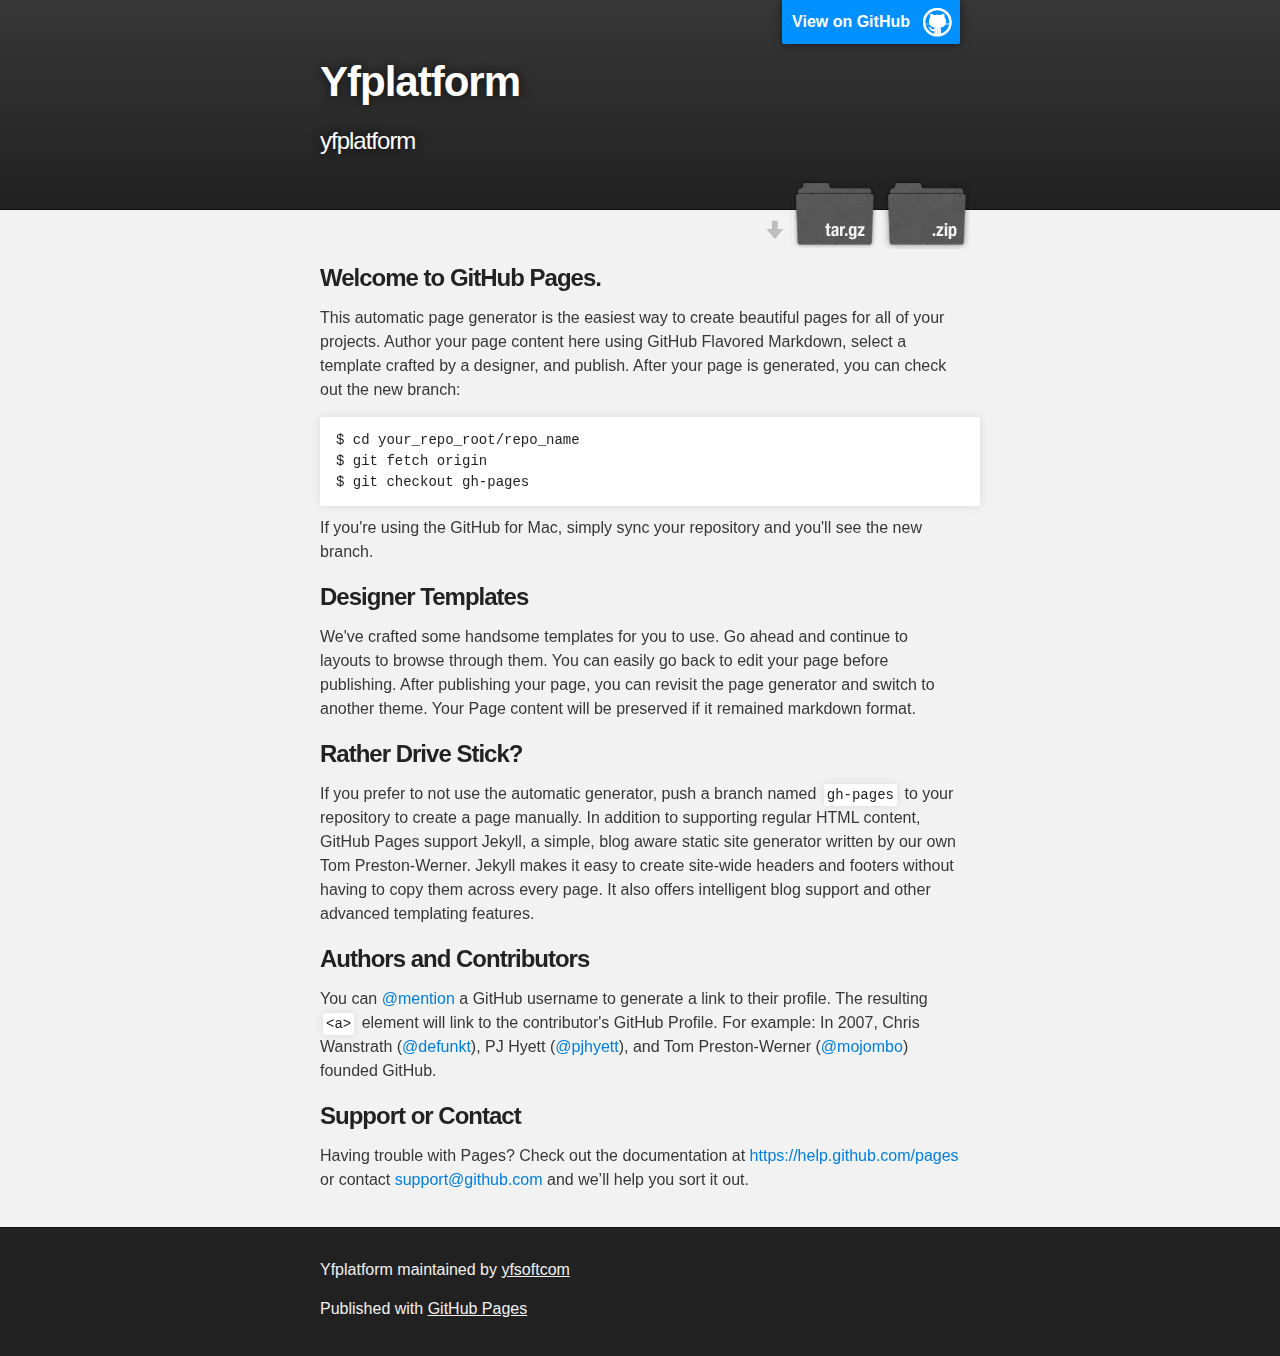
<file: index.html>
<!DOCTYPE html>
<html>

  <head>
    <meta charset='utf-8'>
    <meta http-equiv="X-UA-Compatible" content="chrome=1">
    <meta name="description" content="Yfplatform : yfplatform">

    <link rel="stylesheet" type="text/css" media="screen" href="stylesheets/stylesheet.css">

    <title>Yfplatform</title>
  </head>

  <body>

    <!-- HEADER -->
    <div id="header_wrap" class="outer">
        <header class="inner">
          <a id="forkme_banner" href="https://github.com/yfsoftcom/yfplatform">View on GitHub</a>

          <h1 id="project_title">Yfplatform</h1>
          <h2 id="project_tagline">yfplatform</h2>

            <section id="downloads">
              <a class="zip_download_link" href="https://github.com/yfsoftcom/yfplatform/zipball/master">Download this project as a .zip file</a>
              <a class="tar_download_link" href="https://github.com/yfsoftcom/yfplatform/tarball/master">Download this project as a tar.gz file</a>
            </section>
        </header>
    </div>

    <!-- MAIN CONTENT -->
    <div id="main_content_wrap" class="outer">
      <section id="main_content" class="inner">
        <h3>
<a id="welcome-to-github-pages" class="anchor" href="#welcome-to-github-pages" aria-hidden="true"><span class="octicon octicon-link"></span></a>Welcome to GitHub Pages.</h3>

<p>This automatic page generator is the easiest way to create beautiful pages for all of your projects. Author your page content here using GitHub Flavored Markdown, select a template crafted by a designer, and publish. After your page is generated, you can check out the new branch:</p>

<pre><code>$ cd your_repo_root/repo_name
$ git fetch origin
$ git checkout gh-pages
</code></pre>

<p>If you're using the GitHub for Mac, simply sync your repository and you'll see the new branch.</p>

<h3>
<a id="designer-templates" class="anchor" href="#designer-templates" aria-hidden="true"><span class="octicon octicon-link"></span></a>Designer Templates</h3>

<p>We've crafted some handsome templates for you to use. Go ahead and continue to layouts to browse through them. You can easily go back to edit your page before publishing. After publishing your page, you can revisit the page generator and switch to another theme. Your Page content will be preserved if it remained markdown format.</p>

<h3>
<a id="rather-drive-stick" class="anchor" href="#rather-drive-stick" aria-hidden="true"><span class="octicon octicon-link"></span></a>Rather Drive Stick?</h3>

<p>If you prefer to not use the automatic generator, push a branch named <code>gh-pages</code> to your repository to create a page manually. In addition to supporting regular HTML content, GitHub Pages support Jekyll, a simple, blog aware static site generator written by our own Tom Preston-Werner. Jekyll makes it easy to create site-wide headers and footers without having to copy them across every page. It also offers intelligent blog support and other advanced templating features.</p>

<h3>
<a id="authors-and-contributors" class="anchor" href="#authors-and-contributors" aria-hidden="true"><span class="octicon octicon-link"></span></a>Authors and Contributors</h3>

<p>You can <a href="https://github.com/blog/821" class="user-mention">@mention</a> a GitHub username to generate a link to their profile. The resulting <code>&lt;a&gt;</code> element will link to the contributor's GitHub Profile. For example: In 2007, Chris Wanstrath (<a href="https://github.com/defunkt" class="user-mention">@defunkt</a>), PJ Hyett (<a href="https://github.com/pjhyett" class="user-mention">@pjhyett</a>), and Tom Preston-Werner (<a href="https://github.com/mojombo" class="user-mention">@mojombo</a>) founded GitHub.</p>

<h3>
<a id="support-or-contact" class="anchor" href="#support-or-contact" aria-hidden="true"><span class="octicon octicon-link"></span></a>Support or Contact</h3>

<p>Having trouble with Pages? Check out the documentation at <a href="https://help.github.com/pages">https://help.github.com/pages</a> or contact <a href="mailto:support@github.com">support@github.com</a> and we’ll help you sort it out.</p>
      </section>
    </div>

    <!-- FOOTER  -->
    <div id="footer_wrap" class="outer">
      <footer class="inner">
        <p class="copyright">Yfplatform maintained by <a href="https://github.com/yfsoftcom">yfsoftcom</a></p>
        <p>Published with <a href="http://pages.github.com">GitHub Pages</a></p>
      </footer>
    </div>

    

  </body>
</html>
</file>
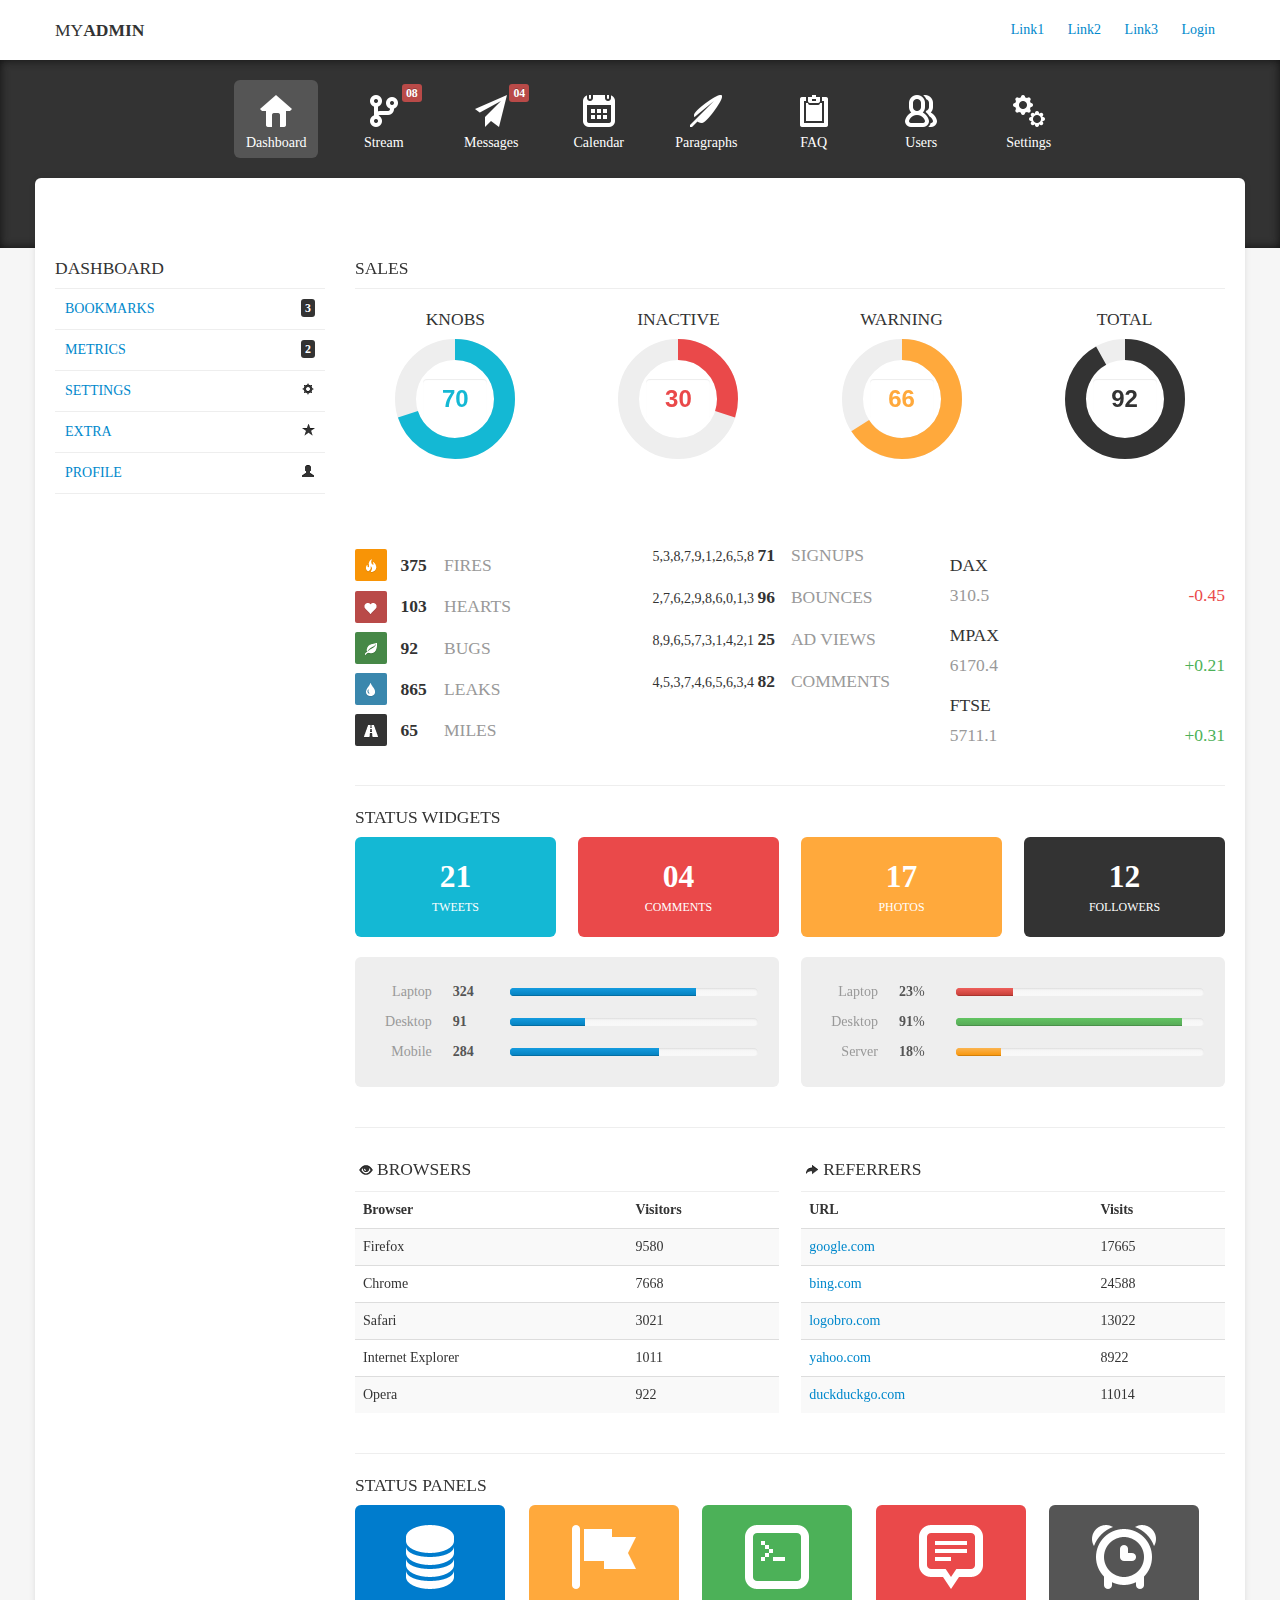
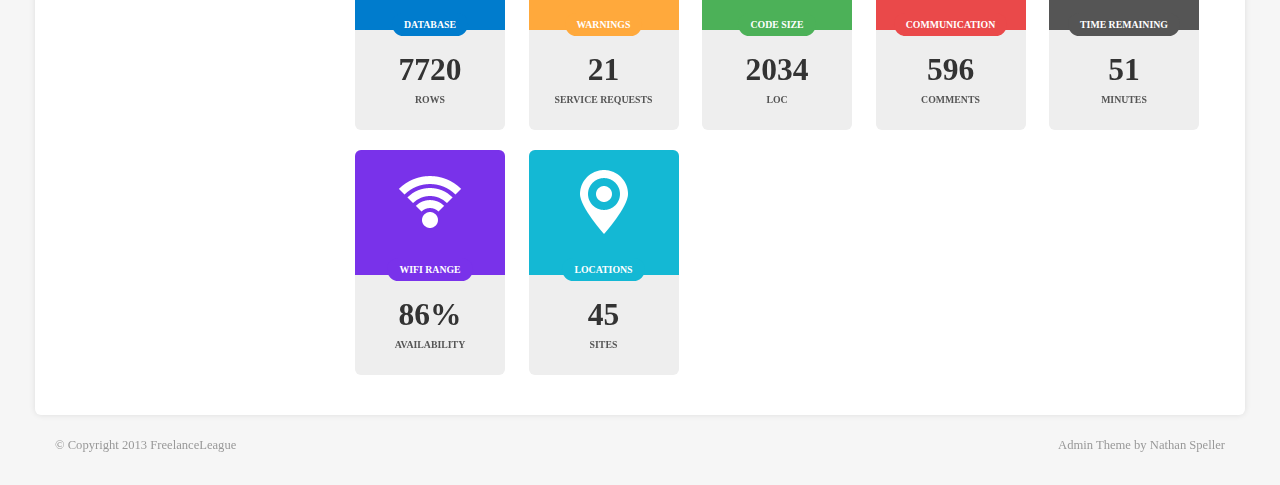
<file: oa/WebContent/VIEW/STATIC/matrix-admin04/index.html>
<!DOCTYPE html>
<html>
  <head>
    <meta charset="utf8" />
    <meta http-equiv="X-UA-Compatible" content="IE=edge, chrome=1" />
    <meta name="description" content="description of your site" />
    <meta name="author" content="author of the site" />
    <title>IndustryApp Template</title>
    <link rel="stylesheet" href="css/bootstrap.css" />
    <link rel="stylesheet" href="css/bootstrap-responsive.css" />
    <link rel="stylesheet" href="css/styles.css" />
    <link rel="stylesheet" href="css/toastr.css" />
    <link rel="stylesheet" href="css/fullcalendar.css" />
    <script src="js/jquery-1.11.0.min.js"></script>
    <script src="js/bootstrap.js"></script>
    <script src="js/jquery.knob.js"></script>
    <script src="http://d3js.org/d3.v3.min.js"></script>
    <script src="js/jquery.sparkline.min.js"></script>
    <script src="js/toastr.js"></script>
    <script src="js/jquery.tablesorter.min.js"></script>
    <script src="js/jquery.peity.min.js"></script>
    <script src="js/fullcalendar.min.js"></script>
    <script src="js/gcal.js"></script>
    <script src="js/setup.js"></script>
  <meta http-equiv="Content-Type" content="text/html; charset=utf-8" /></head>
  <body>
    <div id="in-nav">
      <div class="container">
        <div class="row">
          <div class="span12">
            <ul class="pull-right">
              <li><a href="#">Link1</a></li>
              <li><a href="#">Link2</a></li>
              <li><a href="#">Link3</a></li>
              <li><a href="login.html">Login</a></li>
            </ul><a id="logo" href="index.html">
              <h4>My<strong>Admin</strong></h4></a>
          </div>
        </div>
      </div>
    </div>
    <div id="in-sub-nav">
      <div class="container">
        <div class="row">
          <div class="span12">
            <ul>
              <li><a href="index.html" class="active"><i class="batch home"></i><br />Dashboard</a></li>
              <li><span class="label label-important pull-right">08</span><a href="stream.html"><i class="batch stream"></i><br />Stream</a></li>
              <li><span class="label label-important pull-right">04</span><a href="messages.html"><i class="batch plane"></i><br />Messages</a></li>
              <li><a href="calendar.html"><i class="batch calendar"></i><br />Calendar</a></li>
              <li><a href="paragraphs.html"><i class="batch quill"></i><br />Paragraphs</a></li>
              <li><a href="faq.html"><i class="batch forms"></i><br />FAQ</a></li>
              <li><a href="users.html"><i class="batch users"></i><br />Users</a></li>
              <li><a href="settings.html"><i class="batch settings"></i><br />Settings</a></li>
            </ul>
          </div>
        </div>
      </div>
    </div>
    <div class="page">
      <div class="page-container">
<div class="container">
  <div class="row">
    <div class="span3">
      <h4>Dashboard</h4>
      <div class="sidebar">
        <ul class="col-nav span3">
          <li><a href="#bookmarks" data-toggle="collapse" class="accordion-toggle"><span class="label label-inverse pull-right">3 </span>Bookmarks</a></li>
          <li id="bookmarks" class="collapse">
            <ul>
              <li><a href="#"> <i class="pull-right icon-plane"></i>Flights</a><a href="#"> <i class="pull-right icon-fire"></i>Fires</a><a href="#"> <i class="pull-right icon-comment"></i>Comments</a></li>
            </ul>
          </li>
          <li><a href="#metrics" data-toggle="collapse" class="accordion-toggle"> <span class="label label-inverse pull-right">2</span>Metrics</a></li>
          <li id="metrics" class="collapse">
            <ul>
              <li><a href="#"> <i class="pull-right icon-signal"></i>Stats</a><a href="#"> <i class="pull-right icon-fire"></i>Fires</a></li>
            </ul>
          </li>
          <li><a href="#"> <i class="pull-right icon-cog"></i>Settings</a></li>
          <li><a href="#"> <i class="pull-right icon-star"></i>Extra</a></li>
          <li><a href="/profile.html"><i class="pull-right icon-user"></i>Profile</a></li>
        </ul>
      </div>
    </div>
    <div class="span9">
      <h4 class="header">Sales</h4>
      <div id="d3" style="width: 100%; margin-top: -30px"></div><br />
      <div class="row-fluid">
        <div class="span3 knob">
          <h4>Knobs</h4>
          <input type="text" value="70" data-width="120" data-fgcolor="#14B8D4" data-readonly="true" class="dial" />
        </div>
        <div class="span3 knob">
          <h4>Inactive</h4>
          <input type="text" value="30" data-width="120" data-fgcolor="#EA494A" data-readonly="true" class="dial" />
        </div>
        <div class="span3 knob">
          <h4>Warning</h4>
          <input type="text" value="66" data-width="120" data-fgcolor="#FFA93C" data-readonly="true" class="dial" />
        </div>
        <div class="span3 knob">
          <h4>Total</h4>
          <input type="text" value="92" data-width="120" data-fgcolor="#333" data-readonly="true" class="dial" />
        </div>
      </div>
      <div class="row-fluid">
        <div class="span4">
          <ul class="stat-list">
            <li>
              <label class="label-warning"><i class="icon-fire icon-white"></i></label>
              <h4>375</h4>
              <h4 class="sub">fires</h4>
            </li>
            <li>
              <label class="label-important"><i class="icon-heart icon-white"></i></label>
              <h4>103</h4>
              <h4 class="sub">hearts</h4>
            </li>
            <li>
              <label class="label-success"><i class="icon-leaf icon-white"></i></label>
              <h4>92</h4>
              <h4 class="sub">bugs</h4>
            </li>
            <li>
              <label class="label-info"><i class="icon-tint icon-white"></i></label>
              <h4>865</h4>
              <h4 class="sub">leaks</h4>
            </li>
            <li>
              <label class="label-inverse"><i class="icon-road icon-white"></i></label>
              <h4>65</h4>
              <h4 class="sub">miles</h4>
            </li>
          </ul>
        </div>
        <div class="span4">
          <div class="peity"><span class="pbar">5,3,8,7,9,1,2,6,5,8</span>
            <h4>71 </h4>
            <h4 class="sub">signups</h4>
          </div>
          <div class="peity"><span class="pbar">2,7,6,2,9,8,6,0,1,3</span>
            <h4>96</h4>
            <h4 class="sub">bounces</h4>
          </div>
          <div class="peity"><span class="pbar">8,9,6,5,7,3,1,4,2,1</span>
            <h4>25</h4>
            <h4 class="sub">ad views</h4>
          </div>
          <div class="peity"><span class="pbar">4,5,3,7,4,6,5,6,3,4</span>
            <h4>82</h4>
            <h4 class="sub">comments</h4><br />
          </div>
        </div>
        <div class="span4">
          <div class="spark">
            <h4>DAX <span class="sparklines"></span></h4>
            <h4 class="sub">310.5 <span class="minus">-0.45</span></h4>
          </div>
          <div class="spark">
            <h4>mPAX <span class="sparklines"></span></h4>
            <h4 class="sub">6170.4 <span class="plus">+0.21</span></h4>
          </div>
          <div class="spark">
            <h4>FTSE <span class="sparklines"></span></h4>
            <h4 class="sub">5711.1 <span class="plus">+0.31</span></h4>
          </div>
        </div>
      </div>
      <hr />
      <h4>Status Widgets</h4>
      <div class="stats">
        <div class="row-fluid">
          <div class="span3">
            <div class="stat info">
              <h2>21</h2>
              <h6>Tweets</h6>
            </div>
          </div>
          <div class="span3">
            <div class="stat danger">
              <h2>04</h2>
              <h6>Comments</h6>
            </div>
          </div>
          <div class="span3">
            <div class="stat warning">
              <h2>17</h2>
              <h6>Photos</h6>
            </div>
          </div>
          <div class="span3">
            <div class="stat inverse">
              <h2>12</h2>
              <h6>Followers</h6>
            </div>
          </div>
        </div>
      </div>
      <div class="row-fluid">
        <div class="span6">
          <div class="widget">
            <table style="width:100%">
              <tr>
                <td class="bar-label">Laptop</td>
                <td class="bar-number">324</td>
                <td>
                  <div class="progress">
                    <div style="width:75%" class="bar"></div>
                  </div>
                </td>
              </tr>
              <tr>
                <td class="bar-label">Desktop</td>
                <td class="bar-number">91</td>
                <td>
                  <div class="progress">
                    <div style="width: 30%;" class="bar"></div>
                  </div>
                </td>
              </tr>
              <tr>
                <td class="bar-label">Mobile</td>
                <td class="bar-number">284</td>
                <td>
                  <div class="progress">
                    <div style="width: 60%;" class="bar"></div>
                  </div>
                </td>
              </tr>
            </table>
          </div>
        </div>
        <div class="span6">
          <div class="widget">
            <table style="width:100%">
              <tr>
                <td class="bar-label">Laptop</td>
                <td class="bar-percent">23<span>%</span></td>
                <td>
                  <div class="progress">
                    <div style="width:23%" class="bar bar-danger"></div>
                  </div>
                </td>
              </tr>
              <tr>
                <td class="bar-label">Desktop</td>
                <td class="bar-percent">91<span>%</span></td>
                <td>
                  <div class="progress">
                    <div style="width: 91%;" class="bar bar-success"></div>
                  </div>
                </td>
              </tr>
              <tr>
                <td class="bar-label">Server</td>
                <td class="bar-percent">18<span>%</span></td>
                <td>
                  <div class="progress">
                    <div style="width: 18%;" class="bar bar-warning"></div>
                  </div>
                </td>
              </tr>
            </table>
          </div>
        </div>
      </div>
      <hr />
      <div class="row-fluid">
        <div class="span6">
          <div class="table-panel">
            <h4> <i class="icon-eye-open"></i>Browsers</h4>
            <table class="table table-striped sortable">
              <thead>
                <tr>
                  <th>Browser</th>
                  <th>Visitors</th>
                </tr>
              </thead>
              <tbody>
                <tr>
                  <td>Firefox</td>
                  <td>9580</td>
                </tr>
                <tr>
                  <td>Chrome</td>
                  <td>7668</td>
                </tr>
                <tr>
                  <td>Safari</td>
                  <td>3021</td>
                </tr>
                <tr>
                  <td>Internet Explorer</td>
                  <td>1011</td>
                </tr>
                <tr>
                  <td>Opera</td>
                  <td>922</td>
                </tr>
              </tbody>
            </table>
          </div>
        </div>
        <div class="span6">
          <div class="table-panel">
            <h4> <i class="icon-share-alt"></i>Referrers</h4>
            <table class="table table-striped sortable">
              <thead>
                <tr>
                  <th>URL</th>
                  <th>Visits</th>
                </tr>
              </thead>
              <tbody>
                <tr>
                  <td> <a href="">google.com</a></td>
                  <td>17665</td>
                </tr>
                <tr>
                  <td><a href="">bing.com</a></td>
                  <td>24588</td>
                </tr>
                <tr>
                  <td><a href="">logobro.com</a></td>
                  <td>13022</td>
                </tr>
                <tr>
                  <td><a href="">yahoo.com</a></td>
                  <td>8922</td>
                </tr>
                <tr>
                  <td><a href="">duckduckgo.com</a></td>
                  <td>11014</td>
                </tr>
              </tbody>
            </table>
          </div>
        </div>
      </div>
      <hr />
      <h4>Status Panels</h4>
      <div class="panel">
        <div class="top primary"><i class="batch-big b-database"></i>
          <h6>database</h6>
        </div>
        <div class="bottom">
          <h2>7720</h2>
          <h6>rows</h6>
        </div>
      </div>
      <div class="panel">
        <div class="top warning"><i class="batch-big b-flag"></i>
          <h6>warnings</h6>
        </div>
        <div class="bottom">
          <h2>21</h2>
          <h6>service requests</h6>
        </div>
      </div>
      <div class="panel">
        <div class="top success"><i class="batch-big b-code"></i>
          <h6>Code Size</h6>
        </div>
        <div class="bottom">
          <h2>2034</h2>
          <h6>loc</h6>
        </div>
      </div>
      <div class="panel">
        <div class="top danger"><i class="batch-big b-comment"></i>
          <h6>Communication</h6>
        </div>
        <div class="bottom">
          <h2>596</h2>
          <h6>comments</h6>
        </div>
      </div>
      <div class="panel">
        <div class="top"><i class="batch-big b-alarm"></i>
          <h6>Time Remaining</h6>
        </div>
        <div class="bottom">
          <h2>51</h2>
          <h6>minutes</h6>
        </div>
      </div>
      <div class="panel">
        <div class="top purple"><i class="batch-big b-wifi"></i>
          <h6>WiFi Range</h6>
        </div>
        <div class="bottom">
          <h2>86%</h2>
          <h6>availability</h6>
        </div>
      </div>
      <div class="panel">
        <div class="top info"><i class="batch-big"></i>
          <h6>Locations</h6>
        </div>
        <div class="bottom">
          <h2>45</h2>
          <h6>sites</h6>
        </div>
      </div>
    </div>
  </div>
</div><script type="text/javascript">
(function() {
  var delay;

  delay = function(ms, func) {
    return setTimeout(func, ms);
  };

  toastr.options = {
    positionClass: 'toast-bottom-left'
  };

  delay(1000, function() {
    return toastr.success('Have fun storming the castle!', 'Miracle Max Says');
  });

  delay(1500, function() {
    return toastr.warning('My name is Inigo Montoya. You Killed my father, prepare to die!');
  });

  delay(2000, function() {
    return toastr.error('I do not think that word means what you think it means.', 'Inconceivable!');
  });

}).call(this);
</script>
      </div>
    </div>
    <footer>
      <div class="container">
        <div class="row">
          <div class="span12">
            <p class="pull-right">Admin Theme by Nathan Speller</p>
            <p>&copy; Copyright 2013 FreelanceLeague</p>
          </div>
        </div>
      </div>
    </footer>
  </body>
  <script src="js/d3-setup.js"></script><script>protocol = window.location.protocol === 'http:' ? 'ws://' : 'wss://'; address = protocol + window.location.host + window.location.pathname + '/ws'; socket = new WebSocket(address);
socket.onmessage = function(msg) { msg.data == 'reload' && window.location.reload() }</script>
</html>
</file>
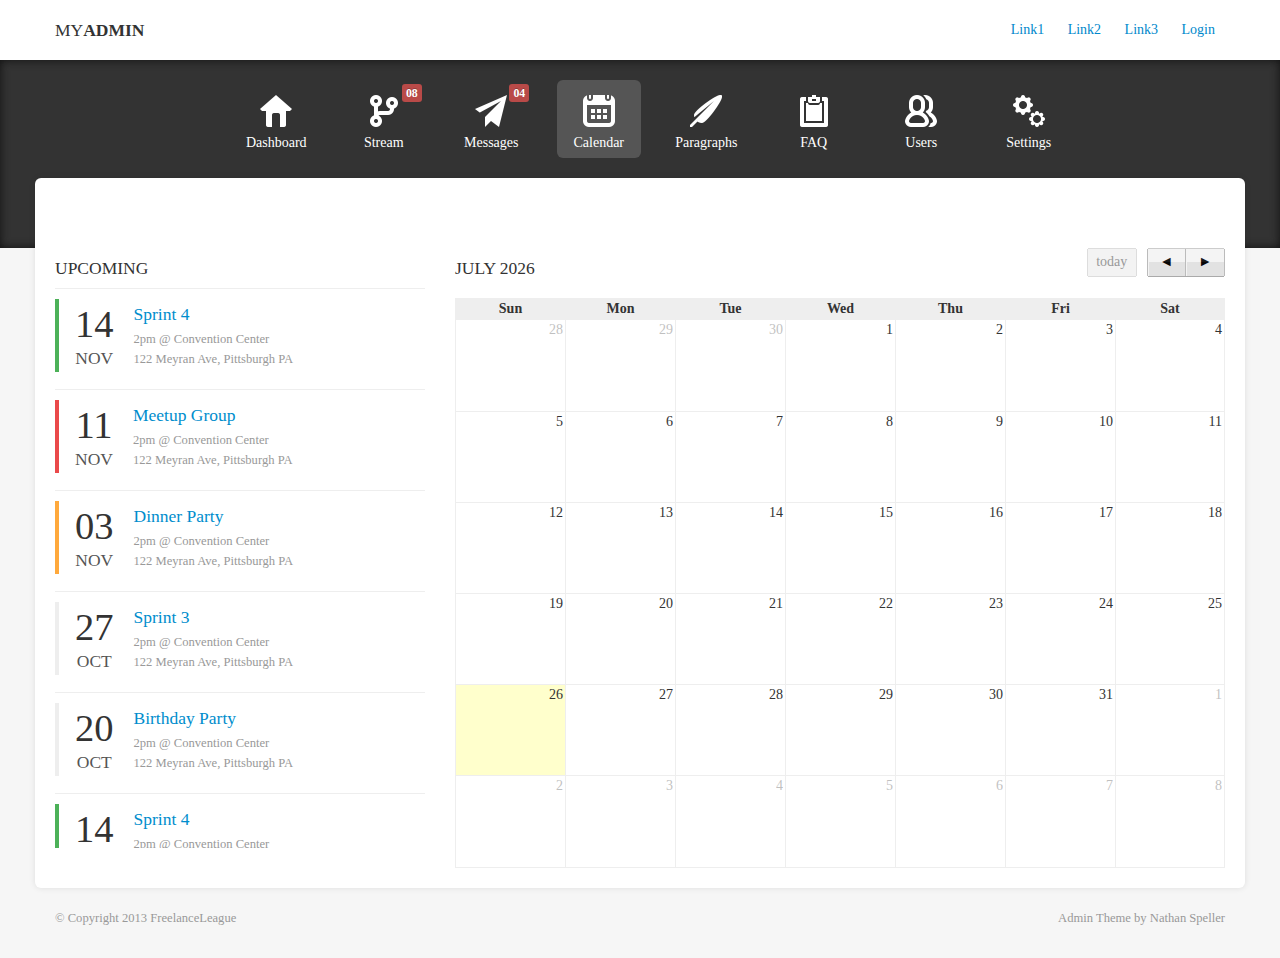
<file: oa/WebContent/VIEW/STATIC/matrix-admin04/calendar.html>
<!DOCTYPE html>
<html>
  <head>
    <meta charset="utf8" />
    <meta http-equiv="X-UA-Compatible" content="IE=edge, chrome=1" />
    <meta name="description" content="description of your site" />
    <meta name="author" content="author of the site" />
    <title>IndustryApp Template</title>
    <link rel="stylesheet" href="css/bootstrap.css" />
    <link rel="stylesheet" href="css/bootstrap-responsive.css" />
    <link rel="stylesheet" href="css/styles.css" />
    <link rel="stylesheet" href="css/toastr.css" />
    <link rel="stylesheet" href="css/fullcalendar.css" />
    <script src="js/jquery-1.11.0.min.js"></script>
    <script src="js/bootstrap.js"></script>
    <script src="js/jquery.knob.js"></script>
    <script src="http://d3js.org/d3.v3.min.js"></script>
    <script src="js/jquery.sparkline.min.js"></script>
    <script src="js/toastr.js"></script>
    <script src="js/jquery.tablesorter.min.js"></script>
    <script src="js/jquery.peity.min.js"></script>
    <script src="js/fullcalendar.min.js"></script>
    <script src="js/gcal.js"></script>
    <script src="js/setup.js"></script>
  <meta http-equiv="Content-Type" content="text/html; charset=utf-8" /></head>
  <body>
    <div id="in-nav">
      <div class="container">
        <div class="row">
          <div class="span12">
            <ul class="pull-right">
              <li><a href="#">Link1</a></li>
              <li><a href="#">Link2</a></li>
              <li><a href="#">Link3</a></li>
              <li><a href="login.html">Login</a></li>
            </ul><a id="logo" href="index.html">
              <h4>My<strong>Admin</strong></h4></a>
          </div>
        </div>
      </div>
    </div>
    <div id="in-sub-nav">
      <div class="container">
        <div class="row">
          <div class="span12">
            <ul>
              <li><a href="index.html"><i class="batch home"></i><br />Dashboard</a></li>
              <li><span class="label label-important pull-right">08</span><a href="stream.html"><i class="batch stream"></i><br />Stream</a></li>
              <li><span class="label label-important pull-right">04</span><a href="messages.html"><i class="batch plane"></i><br />Messages</a></li>
              <li><a href="calendar.html" class="active"><i class="batch calendar"></i><br />Calendar</a></li>
              <li><a href="paragraphs.html"><i class="batch quill"></i><br />Paragraphs</a></li>
              <li><a href="faq.html"><i class="batch forms"></i><br />FAQ</a></li>
              <li><a href="users.html"><i class="batch users"></i><br />Users</a></li>
              <li><a href="settings.html"><i class="batch settings"></i><br />Settings</a></li>
            </ul>
          </div>
        </div>
      </div>
    </div>
    <div class="page">
      <div class="page-container">
<div class="container">
  <div class="row">
    <div id="events" class="span4">
      <h4>Upcoming</h4>
      <div class="event">
        <div class="date success">
          <h1>14</h1>
          <h4>NOV</h4>
        </div>
        <h4>Sprint 4</h4>
        <p>2pm @ Convention Center<br />122 Meyran Ave, Pittsburgh PA</p>
      </div>
      <div class="event">
        <div class="date danger">
          <h1>11</h1>
          <h4>NOV</h4>
        </div>
        <h4>Meetup Group</h4>
        <p>2pm @ Convention Center<br />122 Meyran Ave, Pittsburgh PA</p>
      </div>
      <div class="event">
        <div class="date warning">
          <h1>03</h1>
          <h4>NOV</h4>
        </div>
        <h4>Dinner Party</h4>
        <p>2pm @ Convention Center<br />122 Meyran Ave, Pittsburgh PA</p>
      </div>
      <div class="event">
        <div class="date">
          <h1>27</h1>
          <h4>OCT</h4>
        </div>
        <h4>Sprint 3</h4>
        <p>2pm @ Convention Center<br />122 Meyran Ave, Pittsburgh PA</p>
      </div>
      <div class="event">
        <div class="date">
          <h1>20</h1>
          <h4>OCT</h4>
        </div>
        <h4>Birthday Party</h4>
        <p>2pm @ Convention Center<br />122 Meyran Ave, Pittsburgh PA</p>
      </div>
      <div class="event">
        <div class="date success">
          <h1>14</h1>
          <h4>OCT</h4>
        </div>
        <h4>Sprint 4</h4>
        <p>2pm @ Convention Center<br />122 Meyran Ave, Pittsburgh PA</p>
      </div>
      <div class="event">
        <div class="date danger">
          <h1>11</h1>
          <h4>OCT</h4>
        </div>
        <h4>Meetup Group</h4>
        <p>2pm @ Convention Center<br />122 Meyran Ave, Pittsburgh PA</p>
      </div>
      <div class="event">
        <div class="date warning">
          <h1>03</h1>
          <h4>OCT</h4>
        </div>
        <h4>Dinner Party</h4>
        <p>2pm @ Convention Center<br />122 Meyran Ave, Pittsburgh PA</p>
      </div>
      <div class="event">
        <div class="date">
          <h1>27</h1>
          <h4>SEP</h4>
        </div>
        <h4>Sprint 3</h4>
        <p>2pm @ Convention Center<br />122 Meyran Ave, Pittsburgh PA</p>
      </div>
      <div class="event">
        <div class="date">
          <h1>20</h1>
          <h4>SEP</h4>
        </div>
        <h4>Birthday Party</h4>
        <p>2pm @ Convention Center<br />122 Meyran Ave, Pittsburgh PA</p>
      </div>
      <p class="load-more"> <a href="">Load More</a></p>
    </div>
    <div class="span8">
      <div id="calendar"></div>
    </div>
  </div>
</div>
      </div>
    </div>
    <footer>
      <div class="container">
        <div class="row">
          <div class="span12">
            <p class="pull-right">Admin Theme by Nathan Speller</p>
            <p>&copy; Copyright 2013 FreelanceLeague</p>
          </div>
        </div>
      </div>
    </footer>
  </body>
  <script src="js/d3-setup.js"></script><script>protocol = window.location.protocol === 'http:' ? 'ws://' : 'wss://'; address = protocol + window.location.host + window.location.pathname + '/ws'; socket = new WebSocket(address);
socket.onmessage = function(msg) { msg.data == 'reload' && window.location.reload() }</script>
</html>
</file>
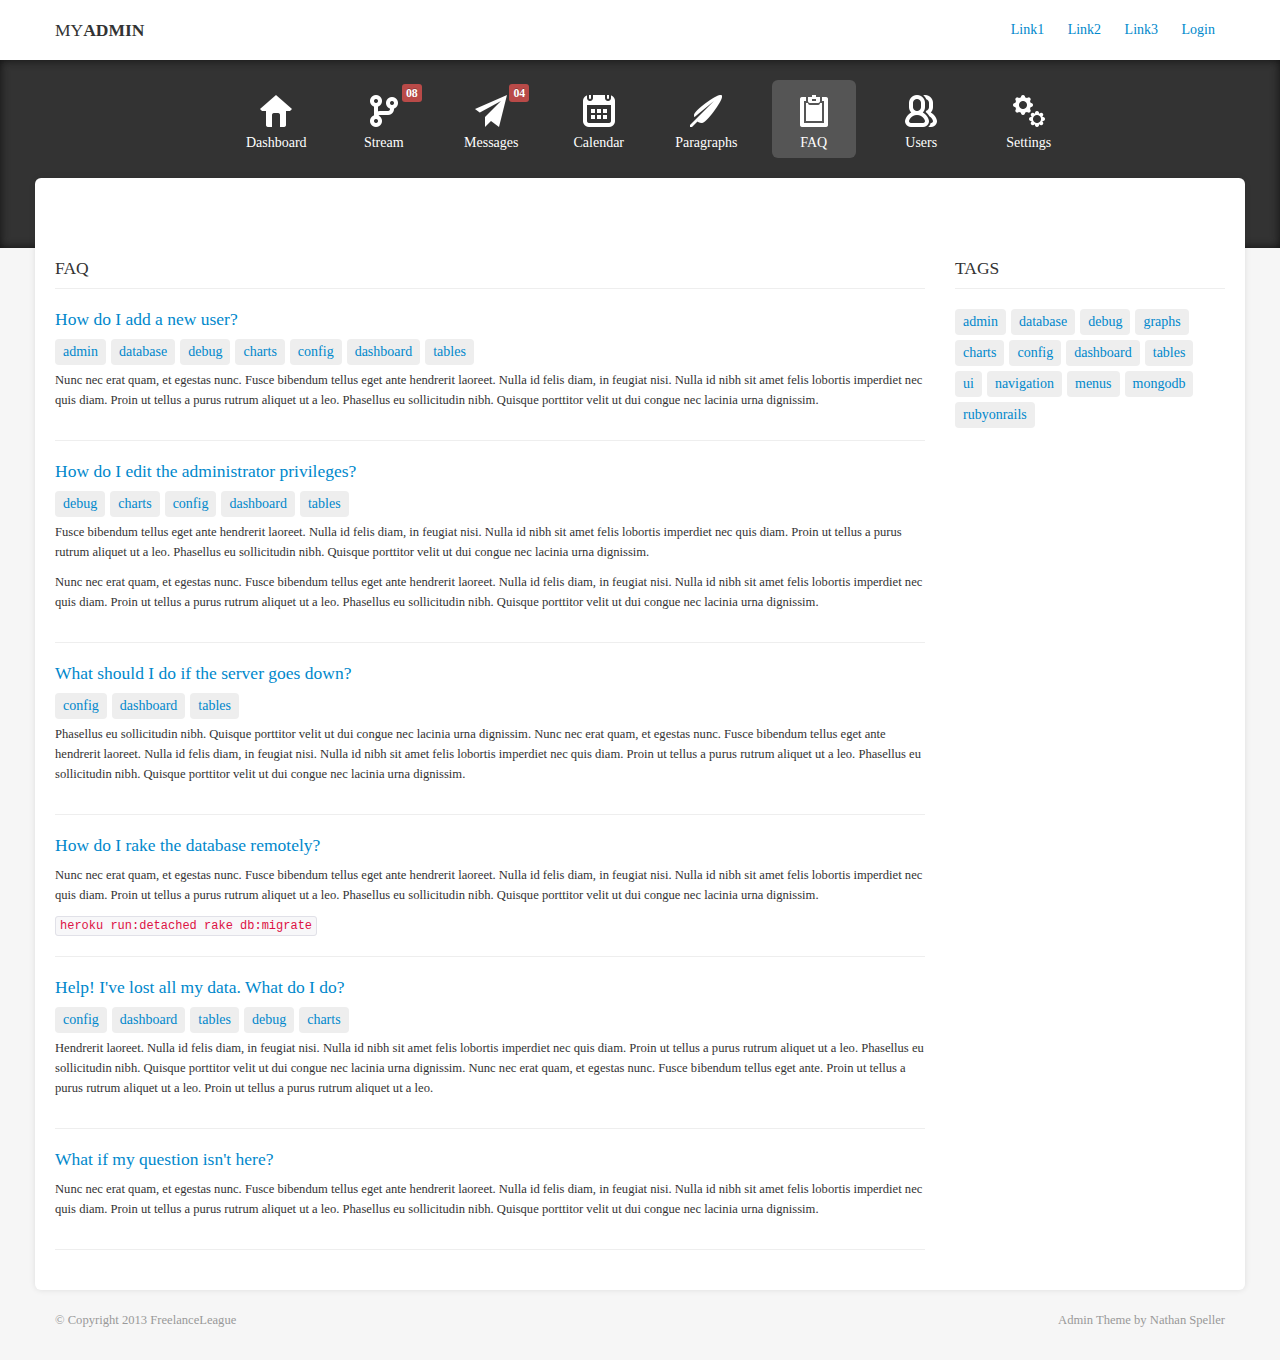
<file: oa/WebContent/VIEW/STATIC/matrix-admin04/faq.html>
<!DOCTYPE html>
<html>
  <head>
    <meta charset="utf8" />
    <meta http-equiv="X-UA-Compatible" content="IE=edge, chrome=1" />
    <meta name="description" content="description of your site" />
    <meta name="author" content="author of the site" />
    <title>IndustryApp Template</title>
    <link rel="stylesheet" href="css/bootstrap.css" />
    <link rel="stylesheet" href="css/bootstrap-responsive.css" />
    <link rel="stylesheet" href="css/styles.css" />
    <link rel="stylesheet" href="css/toastr.css" />
    <link rel="stylesheet" href="css/fullcalendar.css" />
    <script src="js/jquery-1.11.0.min.js"></script>
    <script src="js/bootstrap.js"></script>
    <script src="js/jquery.knob.js"></script>
    <script src="http://d3js.org/d3.v3.min.js"></script>
    <script src="js/jquery.sparkline.min.js"></script>
    <script src="js/toastr.js"></script>
    <script src="js/jquery.tablesorter.min.js"></script>
    <script src="js/jquery.peity.min.js"></script>
    <script src="js/fullcalendar.min.js"></script>
    <script src="js/gcal.js"></script>
    <script src="js/setup.js"></script>
  <meta http-equiv="Content-Type" content="text/html; charset=utf-8" /></head>
  <body>
    <div id="in-nav">
      <div class="container">
        <div class="row">
          <div class="span12">
            <ul class="pull-right">
              <li><a href="#">Link1</a></li>
              <li><a href="#">Link2</a></li>
              <li><a href="#">Link3</a></li>
              <li><a href="login.html">Login</a></li>
            </ul><a id="logo" href="index.html">
              <h4>My<strong>Admin</strong></h4></a>
          </div>
        </div>
      </div>
    </div>
    <div id="in-sub-nav">
      <div class="container">
        <div class="row">
          <div class="span12">
            <ul>
              <li><a href="index.html"><i class="batch home"></i><br />Dashboard</a></li>
              <li><span class="label label-important pull-right">08</span><a href="stream.html"><i class="batch stream"></i><br />Stream</a></li>
              <li><span class="label label-important pull-right">04</span><a href="messages.html"><i class="batch plane"></i><br />Messages</a></li>
              <li><a href="calendar.html"><i class="batch calendar"></i><br />Calendar</a></li>
              <li><a href="paragraphs.html"><i class="batch quill"></i><br />Paragraphs</a></li>
              <li><a href="faq.html" class="active"><i class="batch forms"></i><br />FAQ</a></li>
              <li><a href="users.html"><i class="batch users"></i><br />Users</a></li>
              <li><a href="settings.html"><i class="batch settings"></i><br />Settings</a></li>
            </ul>
          </div>
        </div>
      </div>
    </div>
    <div class="page">
      <div class="page-container">
<div class="container faq">
  <div class="row">
    <div class="span9">
      <h4 class="header">FAQ</h4>
      <div class="qa">
        <h4> <a href="#">How do I add a new user?</a></h4><a href="#" class="tag">admin </a><a href="#" class="tag">database </a><a href="#" class="tag">debug </a><a href="#" class="tag">charts </a><a href="#" class="tag">config </a><a href="#" class="tag">dashboard </a><a href="#" class="tag">tables</a>
        <p>
          Nunc nec erat quam, et egestas nunc. Fusce bibendum tellus eget ante 
          hendrerit laoreet. Nulla id felis diam, in feugiat nisi. Nulla id nibh 
          sit amet felis lobortis imperdiet nec quis diam. Proin ut tellus a purus 
          rutrum aliquet ut a leo. Phasellus eu sollicitudin nibh. Quisque porttitor 
          velit ut dui congue nec lacinia urna dignissim.
        </p>
      </div>
      <div class="qa">
        <h4> <a href="#">How do I edit the administrator privileges?</a></h4><a href="#" class="tag">debug </a><a href="#" class="tag">charts </a><a href="#" class="tag">config </a><a href="#" class="tag">dashboard </a><a href="#" class="tag">tables</a>
        <p>
          Fusce bibendum tellus eget ante 
          hendrerit laoreet. Nulla id felis diam, in feugiat nisi. Nulla id nibh 
          sit amet felis lobortis imperdiet nec quis diam. Proin ut tellus a purus 
          rutrum aliquet ut a leo. Phasellus eu sollicitudin nibh. Quisque porttitor 
          velit ut dui congue nec lacinia urna dignissim.
        </p>
        <p>
          Nunc nec erat quam, et egestas nunc. Fusce bibendum tellus eget ante 
          hendrerit laoreet. Nulla id felis diam, in feugiat nisi. Nulla id nibh 
          sit amet felis lobortis imperdiet nec quis diam. Proin ut tellus a purus 
          rutrum aliquet ut a leo. Phasellus eu sollicitudin nibh. Quisque porttitor 
          velit ut dui congue nec lacinia urna dignissim.
        </p>
      </div>
      <div class="qa">
        <h4> <a href="#">What should I do if the server goes down?</a></h4><a href="#" class="tag">config </a><a href="#" class="tag">dashboard </a><a href="#" class="tag">tables</a>
        <p>
          Phasellus eu sollicitudin nibh. Quisque porttitor 
          velit ut dui congue nec lacinia urna dignissim. Nunc nec erat quam, et 
          egestas nunc. Fusce bibendum tellus eget ante 
          hendrerit laoreet. Nulla id felis diam, in feugiat nisi. Nulla id nibh 
          sit amet felis lobortis imperdiet nec quis diam. Proin ut tellus a purus 
          rutrum aliquet ut a leo. Phasellus eu sollicitudin nibh. Quisque porttitor 
          velit ut dui congue nec lacinia urna dignissim.
        </p>
      </div>
      <div class="qa">
        <h4> <a href="#">How do I rake the database remotely?</a></h4>
        <p>
          Nunc nec erat quam, et egestas nunc. Fusce bibendum tellus eget ante 
          hendrerit laoreet. Nulla id felis diam, in feugiat nisi. Nulla id nibh 
          sit amet felis lobortis imperdiet nec quis diam. Proin ut tellus a purus 
          rutrum aliquet ut a leo. Phasellus eu sollicitudin nibh. Quisque porttitor 
          velit ut dui congue nec lacinia urna dignissim.
        </p><code>heroku run:detached rake db:migrate</code>
      </div>
      <div class="qa">
        <h4> <a href="#">Help! I've lost all my data. What do I do?</a></h4><a href="#" class="tag">config </a><a href="#" class="tag">dashboard </a><a href="#" class="tag">tables </a><a href="#" class="tag">debug </a><a href="#" class="tag">charts</a>
        <p>
          Hendrerit laoreet. Nulla id felis diam, in feugiat nisi. Nulla id nibh 
          sit amet felis lobortis imperdiet nec quis diam. Proin ut tellus a purus 
          rutrum aliquet ut a leo. Phasellus eu sollicitudin nibh. Quisque porttitor 
          velit ut dui congue nec lacinia urna dignissim. Nunc nec erat quam, et 
          egestas nunc. Fusce bibendum tellus eget ante. Proin ut tellus a purus 
          rutrum aliquet ut a leo. Proin ut tellus a purus 
          rutrum aliquet ut a leo.
        </p>
      </div>
      <div class="qa">
        <h4> <a href="#">What if my question isn't here?</a></h4>
        <p>
          Nunc nec erat quam, et egestas nunc. Fusce bibendum tellus eget ante 
          hendrerit laoreet. Nulla id felis diam, in feugiat nisi. Nulla id nibh 
          sit amet felis lobortis imperdiet nec quis diam. Proin ut tellus a purus 
          rutrum aliquet ut a leo. Phasellus eu sollicitudin nibh. Quisque porttitor 
          velit ut dui congue nec lacinia urna dignissim.
        </p>
      </div>
    </div>
    <div class="span3">
      <h4 class="header">Tags</h4><a href="#" class="tag">admin </a><a href="#" class="tag">database </a><a href="#" class="tag">debug </a><a href="#" class="tag">graphs </a><a href="#" class="tag">charts </a><a href="#" class="tag">config </a><a href="#" class="tag">dashboard </a><a href="#" class="tag">tables </a><a href="#" class="tag">ui </a><a href="#" class="tag">navigation </a><a href="#" class="tag">menus </a><a href="#" class="tag">mongodb </a><a href="#" class="tag">rubyonrails </a>
    </div>
  </div>
</div>
      </div>
    </div>
    <footer>
      <div class="container">
        <div class="row">
          <div class="span12">
            <p class="pull-right">Admin Theme by Nathan Speller</p>
            <p>&copy; Copyright 2013 FreelanceLeague</p>
          </div>
        </div>
      </div>
    </footer>
  </body>
  <script src="js/d3-setup.js"></script><script>protocol = window.location.protocol === 'http:' ? 'ws://' : 'wss://'; address = protocol + window.location.host + window.location.pathname + '/ws'; socket = new WebSocket(address);
socket.onmessage = function(msg) { msg.data == 'reload' && window.location.reload() }</script>
</html>
</file>
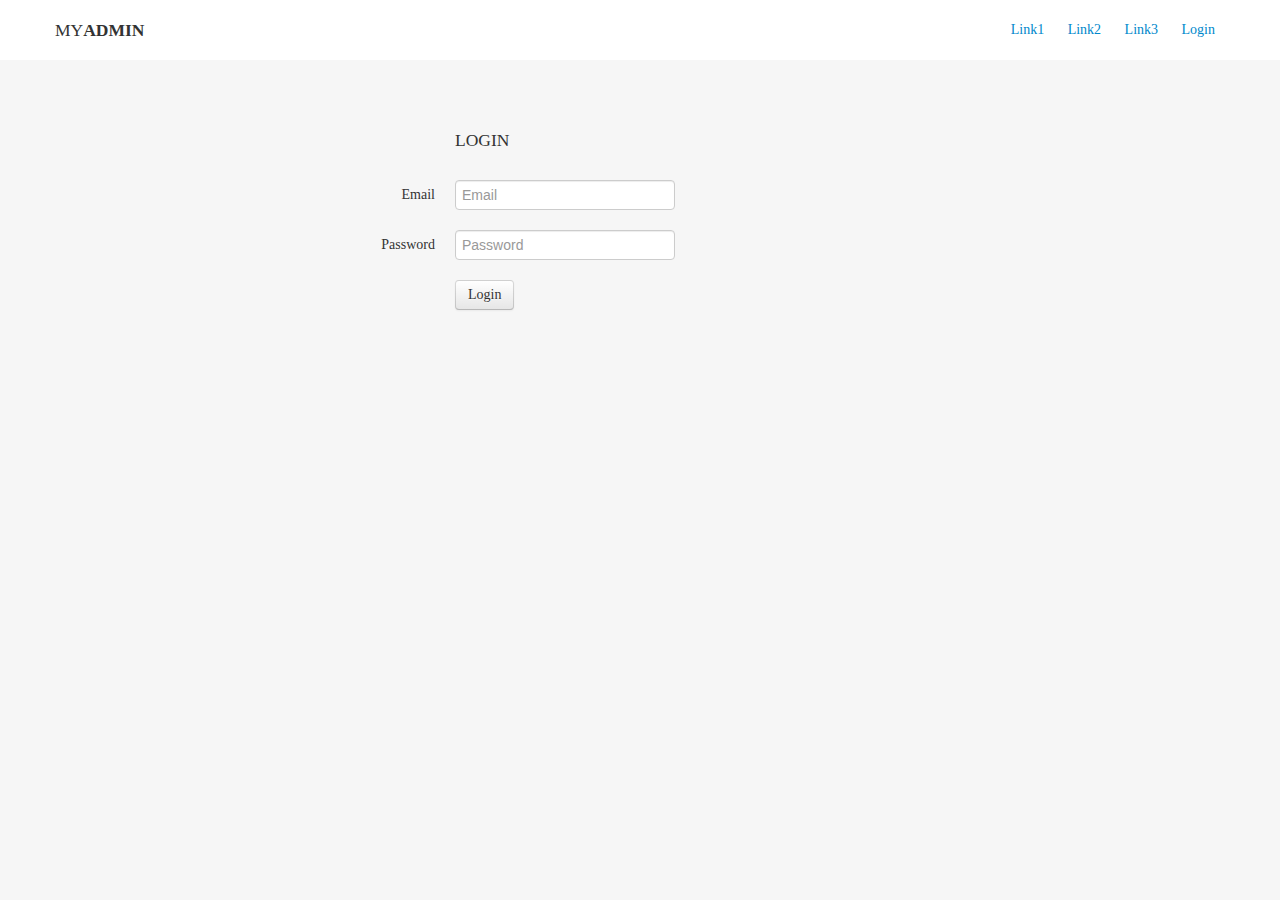
<file: oa/WebContent/VIEW/STATIC/matrix-admin04/login.html>
<!DOCTYPE html>
<html>
  <head>
    <meta charset="utf8" />
    <meta http-equiv="X-UA-Compatible" content="IE=edge, chrome=1" />
    <meta name="description" content="description of your site" />
    <meta name="author" content="author of the site" />
    <title>IndustryApp Template</title>
    <link rel="stylesheet" href="css/bootstrap.css" />
    <link rel="stylesheet" href="css/bootstrap-responsive.css" />
    <link rel="stylesheet" href="css/styles.css" />
    <link rel="stylesheet" href="css/toastr.css" />
    <link rel="stylesheet" href="css/fullcalendar.css" />
    <script src="js/jquery-1.11.0.min.js"></script>
    <script src="js/bootstrap.js"></script>
    <script src="js/jquery.knob.js"></script>
    <script src="http://d3js.org/d3.v3.min.js"></script>
    <script src="js/jquery.sparkline.min.js"></script>
    <script src="js/toastr.js"></script>
    <script src="js/jquery.tablesorter.min.js"></script>
    <script src="js/jquery.peity.min.js"></script>
    <script src="js/fullcalendar.min.js"></script>
    <script src="js/gcal.js"></script>
    <script src="js/setup.js"></script>
  <meta http-equiv="Content-Type" content="text/html; charset=utf-8" /></head>
  <body>
    <div id="in-nav">
      <div class="container">
        <div class="row">
          <div class="span12">
            <ul class="pull-right">
              <li><a href="#">Link1</a></li>
              <li><a href="#">Link2</a></li>
              <li><a href="#">Link3</a></li>
              <li><a href="login.html">Login</a></li>
            </ul><a id="logo" href="index.html">
              <h4>My<strong>Admin</strong></h4></a>
          </div>
        </div>
      </div>
    </div>
<div class="container">
  <div class="row">
    <div class="span6 offset2">
      <div class="login">
        <form class="form-horizontal" />
          <div class="control-group">
            <div class="controls">
              <h4>Login</h4>
            </div>
          </div>
          <div class="control-group">
            <label for="inputEmail" class="control-label">Email </label>
            <div class="controls">
              <input id="inputEmail" type="text" placeholder="Email" />
            </div>
          </div>
          <div class="control-group">
            <label for="inputPassword" class="control-label">Password </label>
            <div class="controls">
              <input id="inputPassword" type="password" placeholder="Password" />
            </div>
          </div>
          <div class="control-group"> 
            <div class="controls"><a href="index.html" class="btn">Login</a></div>
          </div>
        </form>
      </div>
    </div>
  </div>
</div>
  </body><script>protocol = window.location.protocol === 'http:' ? 'ws://' : 'wss://'; address = protocol + window.location.host + window.location.pathname + '/ws'; socket = new WebSocket(address);
socket.onmessage = function(msg) { msg.data == 'reload' && window.location.reload() }</script>
</html>
</file>
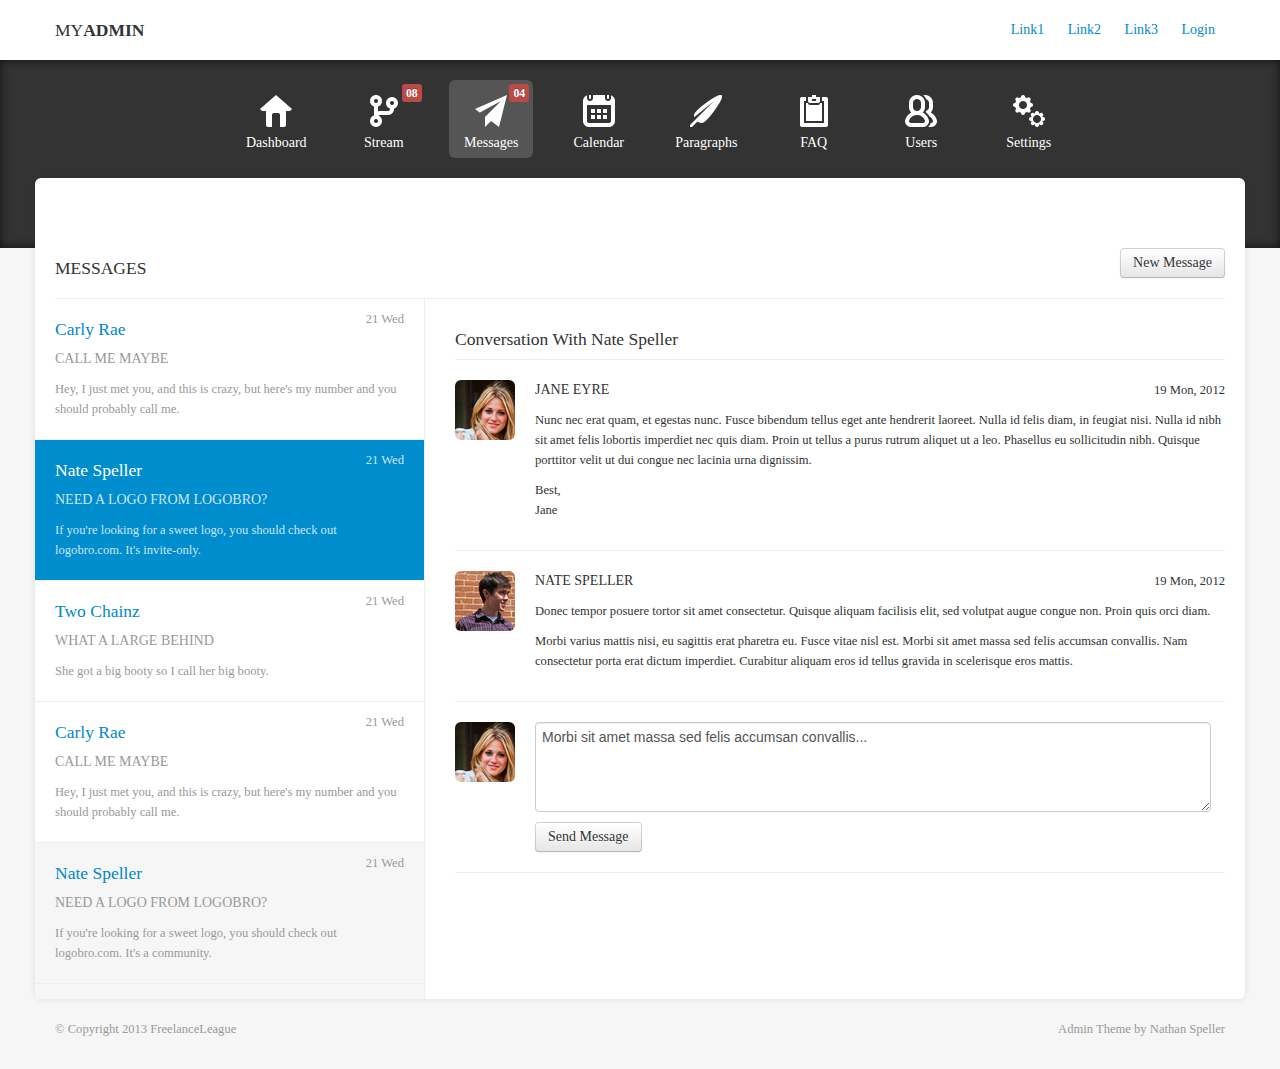
<file: oa/WebContent/VIEW/STATIC/matrix-admin04/messages.html>
<!DOCTYPE html>
<html>
  <head>
    <meta charset="utf8" />
    <meta http-equiv="X-UA-Compatible" content="IE=edge, chrome=1" />
    <meta name="description" content="description of your site" />
    <meta name="author" content="author of the site" />
    <title>IndustryApp Template</title>
    <link rel="stylesheet" href="css/bootstrap.css" />
    <link rel="stylesheet" href="css/bootstrap-responsive.css" />
    <link rel="stylesheet" href="css/styles.css" />
    <link rel="stylesheet" href="css/toastr.css" />
    <link rel="stylesheet" href="css/fullcalendar.css" />
    <script src="js/jquery-1.11.0.min.js"></script>
    <script src="js/bootstrap.js"></script>
    <script src="js/jquery.knob.js"></script>
    <script src="http://d3js.org/d3.v3.min.js"></script>
    <script src="js/jquery.sparkline.min.js"></script>
    <script src="js/toastr.js"></script>
    <script src="js/jquery.tablesorter.min.js"></script>
    <script src="js/jquery.peity.min.js"></script>
    <script src="js/fullcalendar.min.js"></script>
    <script src="js/gcal.js"></script>
    <script src="js/setup.js"></script>
  <meta http-equiv="Content-Type" content="text/html; charset=utf-8" /></head>
  <body>
    <div id="in-nav">
      <div class="container">
        <div class="row">
          <div class="span12">
            <ul class="pull-right">
              <li><a href="#">Link1</a></li>
              <li><a href="#">Link2</a></li>
              <li><a href="#">Link3</a></li>
              <li><a href="login.html">Login</a></li>
            </ul><a id="logo" href="index.html">
              <h4>My<strong>Admin</strong></h4></a>
          </div>
        </div>
      </div>
    </div>
    <div id="in-sub-nav">
      <div class="container">
        <div class="row">
          <div class="span12">
            <ul>
              <li><a href="index.html"><i class="batch home"></i><br />Dashboard</a></li>
              <li><span class="label label-important pull-right">08</span><a href="stream.html"><i class="batch stream"></i><br />Stream</a></li>
              <li><span class="label label-important pull-right">04</span><a href="messages.html" class="active"><i class="batch plane"></i><br />Messages</a></li>
              <li><a href="calendar.html"><i class="batch calendar"></i><br />Calendar</a></li>
              <li><a href="paragraphs.html"><i class="batch quill"></i><br />Paragraphs</a></li>
              <li><a href="faq.html"><i class="batch forms"></i><br />FAQ</a></li>
              <li><a href="users.html"><i class="batch users"></i><br />Users</a></li>
              <li><a href="settings.html"><i class="batch settings"></i><br />Settings</a></li>
            </ul>
          </div>
        </div>
      </div>
    </div>
    <div class="page">
      <div class="page-container">
<div class="container">
  <div class="row">
    <div class="span12 header"><a href="#" class="btn pull-right">New Message </a>
      <h4>Messages</h4>
    </div>
    <div class="span4">
      <div class="message-sidebar"><a href="#" class="message-preview new">
          <p class="pull-right">21 Wed</p>
          <h4>Carly Rae</h4>
          <h5 class="sub">Call me Maybe</h5>
          <p>Hey, I just met you, and this is crazy, but here's my number and you should probably call me.</p></a><a href="#" class="message-preview active">
          <p class="pull-right">21 Wed</p>
          <h4>Nate Speller</h4>
          <h5 class="sub">need a logo from logobro?</h5>
          <p>If you're looking for a sweet logo, you should check out logobro.com. It's invite-only.</p></a><a href="#" class="message-preview new">
          <p class="pull-right">21 Wed</p>
          <h4>Two Chainz</h4>
          <h5 class="sub">What a large behind</h5>
          <p>She got a big booty so I call her big booty.</p></a><a href="#" class="message-preview new">
          <p class="pull-right">21 Wed</p>
          <h4>Carly Rae</h4>
          <h5 class="sub">Call me Maybe</h5>
          <p>Hey, I just met you, and this is crazy, but here's my number and you should probably call me.</p></a><a href="#" class="message-preview">
          <p class="pull-right">21 Wed</p>
          <h4>Nate Speller</h4>
          <h5 class="sub">need a logo from logobro?</h5>
          <p>If you're looking for a sweet logo, you should check out logobro.com. It's a community.</p></a><a href="#" class="message-preview">
          <p class="pull-right">21 Wed</p>
          <h4>Nate Speller</h4>
          <h5 class="sub">need a logo from logobro?</h5>
          <p>If you're looking for a sweet logo, you should check out logobro.com. It's a community.</p></a><a href="#" class="message-preview">
          <p class="pull-right">21 Wed</p>
          <h4>Two Chainz</h4>
          <h5 class="sub">What a large behind</h5>
          <p>She got a big booty so I call her big booty.</p></a>
        <div class="load-more"><a href="#">Load More</a></div>
      </div>
    </div>
    <div class="span8">
      <div class="messages">
        <h4 class="header">Conversation With Nate Speller</h4>
        <div class="message"><img src="img/jane.png" class="img-rounded pull-left" />
          <div class="message-body">
            <p class="pull-right">19 Mon, 2012</p>
            <h5>Jane Eyre</h5>
            <p>
              Nunc nec erat quam, et egestas nunc. Fusce bibendum tellus eget ante hendrerit 
              laoreet. Nulla id felis diam, in feugiat nisi. Nulla id nibh sit amet felis lobortis
              imperdiet nec quis diam. Proin ut tellus a purus rutrum aliquet ut a leo. Phasellus 
              eu sollicitudin nibh. Quisque porttitor velit ut dui congue nec lacinia urna dignissim.
            </p>
            <p>Best,<br />Jane</p>
          </div>
        </div>
        <div class="message"><img src="img/nate.png" class="img-rounded pull-left" />
          <div class="message-body">
            <p class="pull-right">19 Mon, 2012</p>
            <h5>Nate Speller</h5>
            <p>
              Donec tempor posuere tortor sit amet consectetur. Quisque aliquam facilisis elit, 
              sed volutpat augue congue non. Proin quis orci diam. 
            </p>
            <p>
              Morbi varius mattis nisi, 
              eu sagittis erat pharetra eu. Fusce vitae nisl est. Morbi sit amet massa sed 
              felis accumsan convallis. Nam consectetur porta erat dictum imperdiet. Curabitur 
              aliquam eros id tellus gravida in scelerisque eros mattis. 
            </p>
          </div>
        </div>
        <div class="message"><img src="img/jane.png" class="img-rounded pull-left" />
          <div class="message-body">
            <textarea>Morbi sit amet massa sed felis accumsan convallis...</textarea><br /><a href="" class="btn">Send Message</a>
          </div>
        </div>
      </div>
    </div>
  </div>
</div>
      </div>
    </div>
    <footer>
      <div class="container">
        <div class="row">
          <div class="span12">
            <p class="pull-right">Admin Theme by Nathan Speller</p>
            <p>&copy; Copyright 2013 FreelanceLeague</p>
          </div>
        </div>
      </div>
    </footer>
  </body>
  <script src="js/d3-setup.js"></script><script>protocol = window.location.protocol === 'http:' ? 'ws://' : 'wss://'; address = protocol + window.location.host + window.location.pathname + '/ws'; socket = new WebSocket(address);
socket.onmessage = function(msg) { msg.data == 'reload' && window.location.reload() }</script>
</html>
</file>
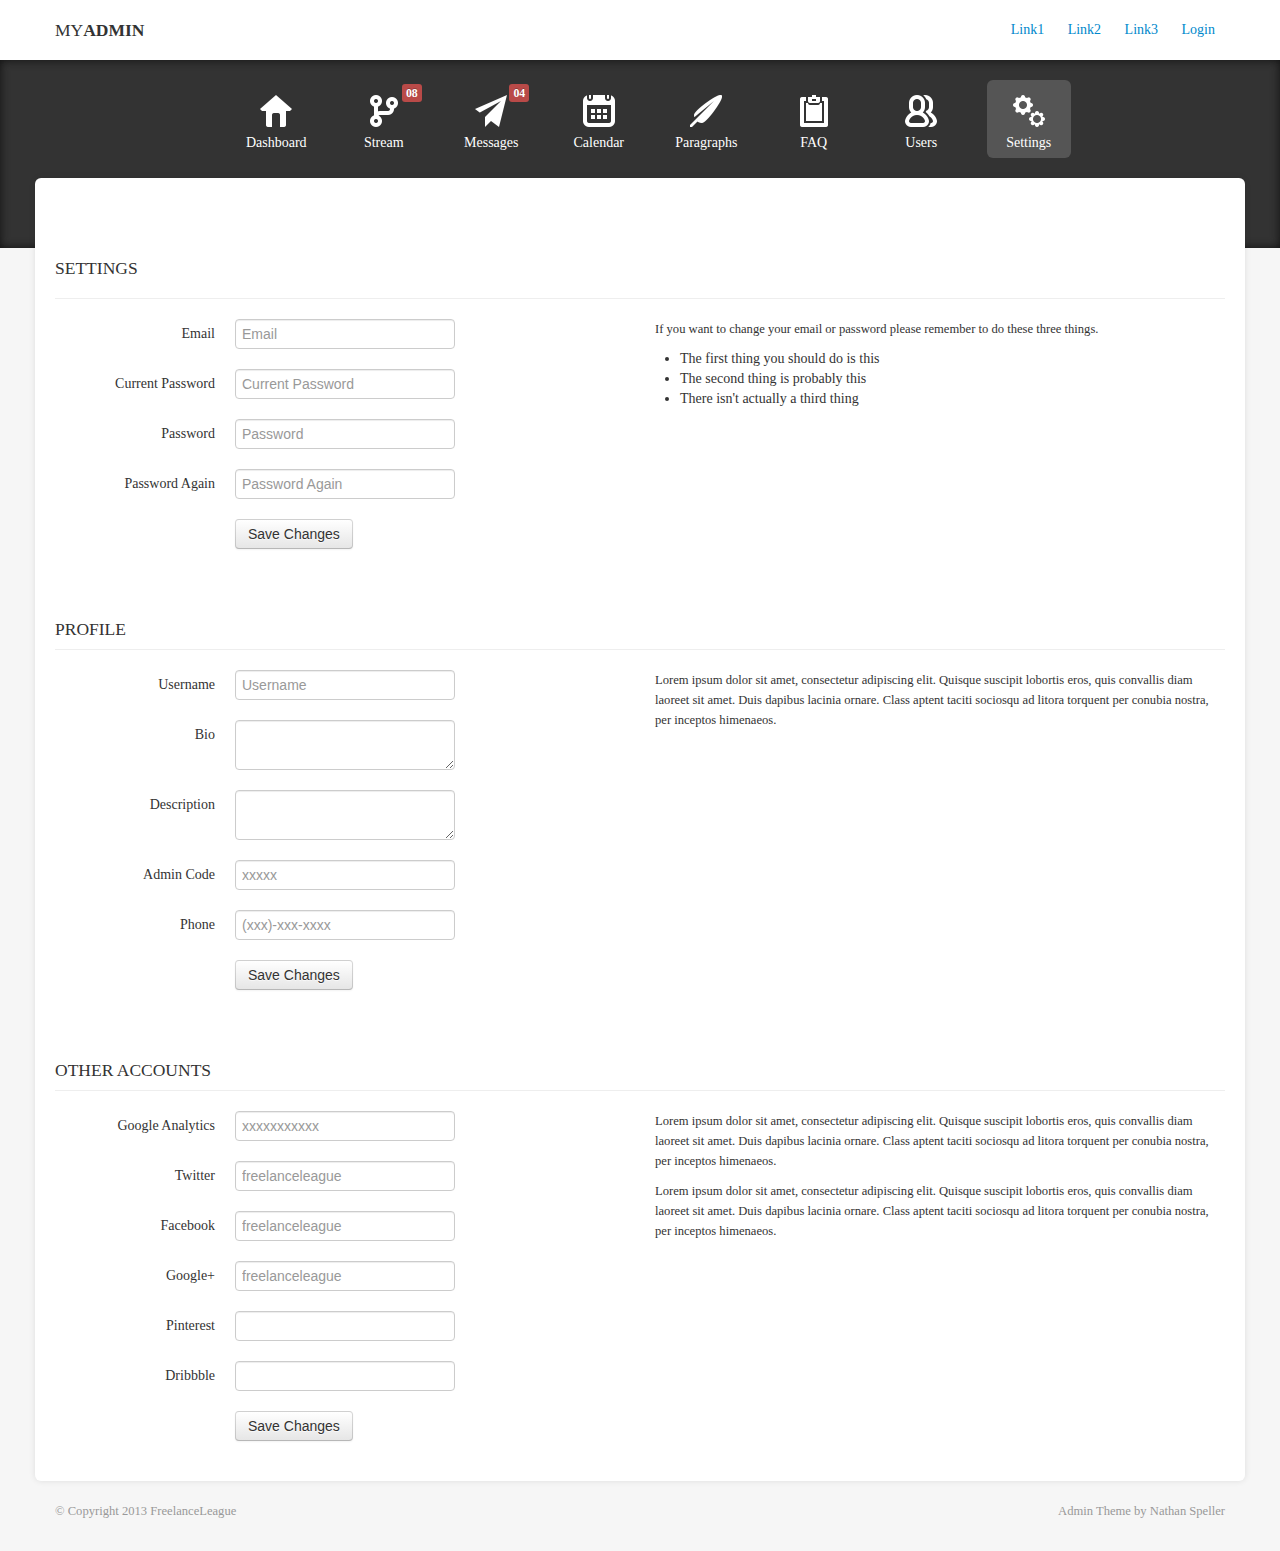
<file: oa/WebContent/VIEW/STATIC/matrix-admin04/settings.html>
<!DOCTYPE html>
<html>
  <head>
    <meta charset="utf8" />
    <meta http-equiv="X-UA-Compatible" content="IE=edge, chrome=1" />
    <meta name="description" content="description of your site" />
    <meta name="author" content="author of the site" />
    <title>IndustryApp Template</title>
    <link rel="stylesheet" href="css/bootstrap.css" />
    <link rel="stylesheet" href="css/bootstrap-responsive.css" />
    <link rel="stylesheet" href="css/styles.css" />
    <link rel="stylesheet" href="css/toastr.css" />
    <link rel="stylesheet" href="css/fullcalendar.css" />
    <script src="js/jquery-1.11.0.min.js"></script>
    <script src="js/bootstrap.js"></script>
    <script src="js/jquery.knob.js"></script>
    <script src="http://d3js.org/d3.v3.min.js"></script>
    <script src="js/jquery.sparkline.min.js"></script>
    <script src="js/toastr.js"></script>
    <script src="js/jquery.tablesorter.min.js"></script>
    <script src="js/jquery.peity.min.js"></script>
    <script src="js/fullcalendar.min.js"></script>
    <script src="js/gcal.js"></script>
    <script src="js/setup.js"></script>
  <meta http-equiv="Content-Type" content="text/html; charset=utf-8" /></head>
  <body>
    <div id="in-nav">
      <div class="container">
        <div class="row">
          <div class="span12">
            <ul class="pull-right">
              <li><a href="#">Link1</a></li>
              <li><a href="#">Link2</a></li>
              <li><a href="#">Link3</a></li>
              <li><a href="login.html">Login</a></li>
            </ul><a id="logo" href="index.html">
              <h4>My<strong>Admin</strong></h4></a>
          </div>
        </div>
      </div>
    </div>
    <div id="in-sub-nav">
      <div class="container">
        <div class="row">
          <div class="span12">
            <ul>
              <li><a href="index.html"><i class="batch home"></i><br />Dashboard</a></li>
              <li><span class="label label-important pull-right">08</span><a href="stream.html"><i class="batch stream"></i><br />Stream</a></li>
              <li><span class="label label-important pull-right">04</span><a href="messages.html"><i class="batch plane"></i><br />Messages</a></li>
              <li><a href="calendar.html"><i class="batch calendar"></i><br />Calendar</a></li>
              <li><a href="paragraphs.html"><i class="batch quill"></i><br />Paragraphs</a></li>
              <li><a href="faq.html"><i class="batch forms"></i><br />FAQ</a></li>
              <li><a href="users.html"><i class="batch users"></i><br />Users</a></li>
              <li><a href="settings.html" class="active"><i class="batch settings"></i><br />Settings</a></li>
            </ul>
          </div>
        </div>
      </div>
    </div>
    <div class="page">
      <div class="page-container">
<div class="container">
  <div class="row">
    <div class="span12 header">
      <h4>Settings</h4>
    </div>
    <div class="span6">
      <form class="form-horizontal" />
        <div class="control-group">
          <label for="inputEmail" class="control-label">Email </label>
          <div class="controls">
            <input id="inputEmail" type="text" placeholder="Email" />
          </div>
        </div>
        <div class="control-group">
          <label for="inputCurrentPassword" class="control-label">Current Password </label>
          <div class="controls">
            <input id="inputCurrentPassword" type="password" placeholder="Current Password" />
          </div>
        </div>
        <div class="control-group">
          <label for="inputPassword" class="control-label">Password </label>
          <div class="controls">
            <input id="inputPassword" type="password" placeholder="Password" />
          </div>
        </div>
        <div class="control-group">
          <label for="inputPasswordAgain" class="control-label">Password Again</label>
          <div class="controls">
            <input id="inputPasswordAgain" type="password" placeholder="Password Again" />
          </div>
        </div>
        <div class="control-group"> 
          <div class="controls">
            <button type="submit" class="btn">Save Changes</button>
          </div>
        </div>
      </form>
    </div>
    <div class="span6">
      <p>If you want to change your email or password please remember to do these three things.</p>
      <ul>
        <li>The first thing you should do is this</li>
        <li>The second thing is probably this</li>
        <li>There isn't actually a third thing</li>
      </ul>
    </div>
    <div class="span12 settings-group">
      <h4 class="header">Profile</h4>
    </div>
    <div class="span6">
      <form class="form-horizontal" />
        <div class="control-group">
          <label for="username" class="control-label">Username</label>
          <div class="controls">
            <input id="username" type="text" placeholder="Username" />
          </div>
        </div>
        <div class="control-group">
          <label for="bio" class="control-label">Bio</label>
          <div class="controls">
            <textarea id="bio"></textarea>
          </div>
        </div>
        <div class="control-group">
          <label for="desc" class="control-label">Description</label>
          <div class="controls">
            <textarea id="desc"></textarea>
          </div>
        </div>
        <div class="control-group">
          <label for="admincode" class="control-label">Admin Code</label>
          <div class="controls">
            <input id="admincode" type="text" placeholder="xxxxx" />
          </div>
        </div>
        <div class="control-group">
          <label for="phone" class="control-label">Phone</label>
          <div class="controls">
            <input id="phone" type="text" placeholder="(xxx)-xxx-xxxx" />
          </div>
        </div>
        <div class="control-group"> 
          <div class="controls">
            <button type="submit" class="btn">Save Changes</button>
          </div>
        </div>
      </form>
    </div>
    <div class="span6">
      <p>
        Lorem ipsum dolor sit amet, consectetur adipiscing elit. Quisque suscipit lobortis 
        eros, quis convallis diam laoreet sit amet. Duis dapibus lacinia ornare. Class aptent 
        taciti sociosqu ad litora torquent per conubia nostra, per inceptos himenaeos.
      </p>
    </div>
    <div class="span12 settings-group">
      <h4 class="header">Other Accounts</h4>
    </div>
    <div class="span6">
      <form class="form-horizontal" />
        <div class="control-group">
          <label for="ga" class="control-label">Google Analytics</label>
          <div class="controls">
            <input id="ga" type="text" placeholder="xxxxxxxxxxx" />
          </div>
        </div>
        <div class="control-group">
          <label for="twitter" class="control-label">Twitter </label>
          <div class="controls">
            <input id="twitter" type="text" placeholder="freelanceleague" />
          </div>
        </div>
        <div class="control-group">
          <label for="facebook" class="control-label">Facebook</label>
          <div class="controls">
            <input id="facebook" type="text" placeholder="freelanceleague" />
          </div>
        </div>
        <div class="control-group">
          <label for="gp" class="control-label">Google+</label>
          <div class="controls">
            <input id="gp" type="text" placeholder="freelanceleague" />
          </div>
        </div>
        <div class="control-group">
          <label for="pinterest" class="control-label">Pinterest </label>
          <div class="controls">
            <input id="pinterest" type="text" />
          </div>
        </div>
        <div class="control-group">
          <label for="dribbble" class="control-label">Dribbble</label>
          <div class="controls">
            <input id="dribbble" type="text" />
          </div>
        </div>
        <div class="control-group"> 
          <div class="controls">
            <button type="submit" class="btn">Save Changes</button>
          </div>
        </div>
      </form>
    </div>
    <div class="span6">
      <p>
        Lorem ipsum dolor sit amet, consectetur adipiscing elit. Quisque suscipit lobortis 
        eros, quis convallis diam laoreet sit amet. Duis dapibus lacinia ornare. Class aptent 
        taciti sociosqu ad litora torquent per conubia nostra, per inceptos himenaeos.
      </p>
      <p>
        Lorem ipsum dolor sit amet, consectetur adipiscing elit. Quisque suscipit lobortis 
        eros, quis convallis diam laoreet sit amet. Duis dapibus lacinia ornare. Class aptent 
        taciti sociosqu ad litora torquent per conubia nostra, per inceptos himenaeos.
      </p>
    </div>
  </div>
</div>
      </div>
    </div>
    <footer>
      <div class="container">
        <div class="row">
          <div class="span12">
            <p class="pull-right">Admin Theme by Nathan Speller</p>
            <p>&copy; Copyright 2013 FreelanceLeague</p>
          </div>
        </div>
      </div>
    </footer>
  </body>
  <script src="js/d3-setup.js"></script><script>protocol = window.location.protocol === 'http:' ? 'ws://' : 'wss://'; address = protocol + window.location.host + window.location.pathname + '/ws'; socket = new WebSocket(address);
socket.onmessage = function(msg) { msg.data == 'reload' && window.location.reload() }</script>
</html>
</file>
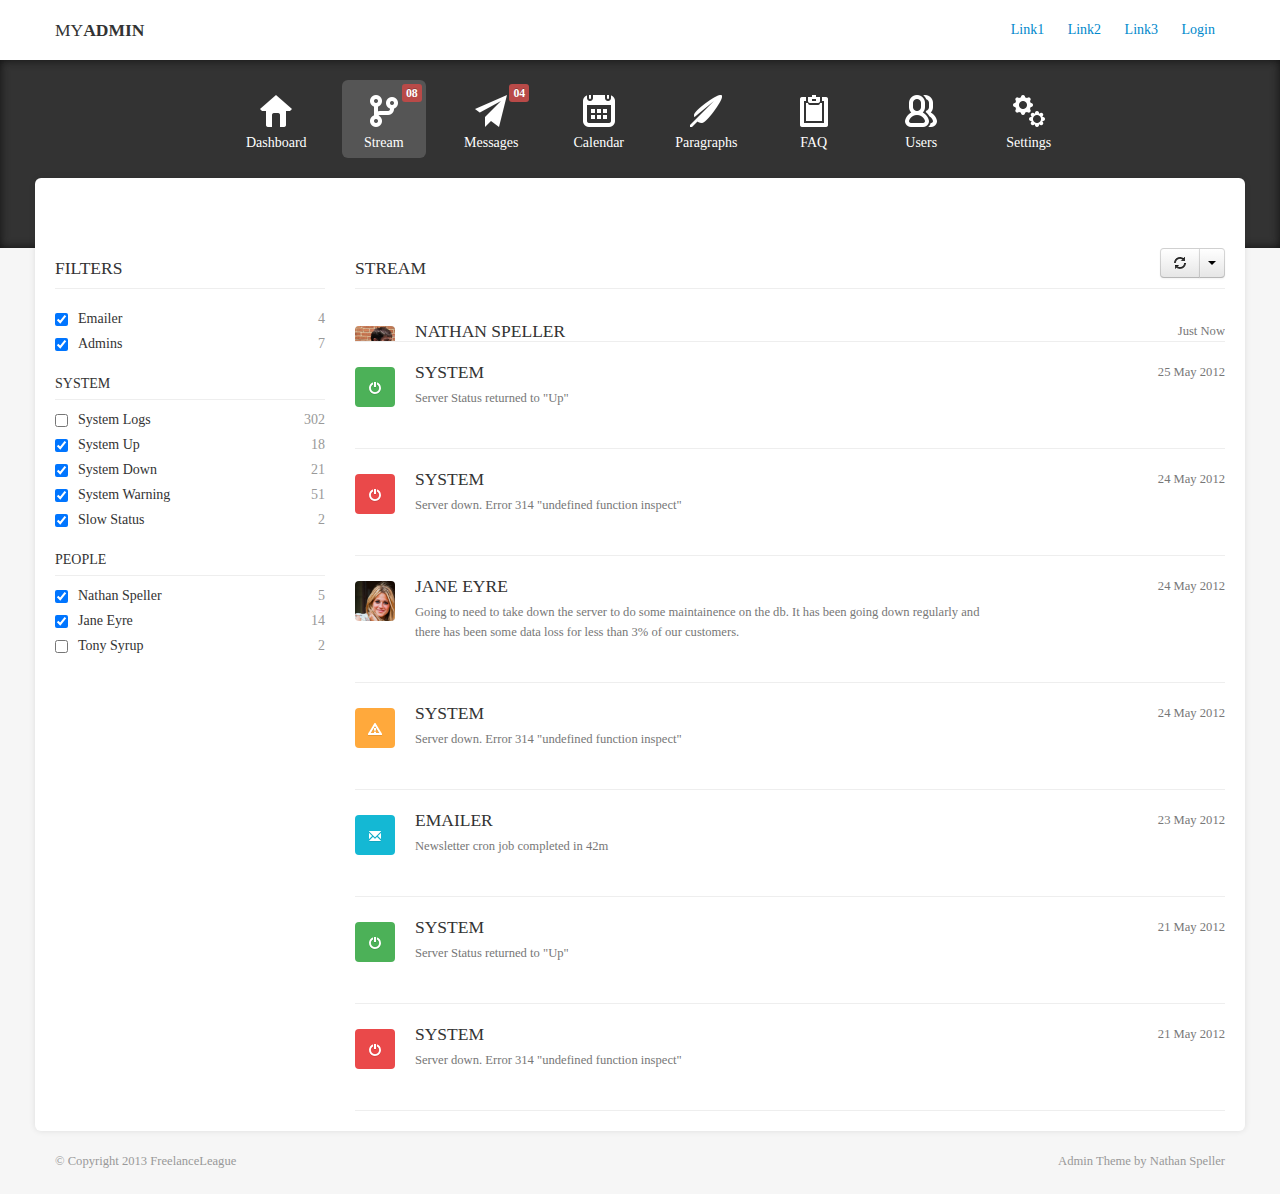
<file: oa/WebContent/VIEW/STATIC/matrix-admin04/stream.html>
<!DOCTYPE html>
<html>
  <head>
    <meta charset="utf8" />
    <meta http-equiv="X-UA-Compatible" content="IE=edge, chrome=1" />
    <meta name="description" content="description of your site" />
    <meta name="author" content="author of the site" />
    <title>IndustryApp Template</title>
    <link rel="stylesheet" href="css/bootstrap.css" />
    <link rel="stylesheet" href="css/bootstrap-responsive.css" />
    <link rel="stylesheet" href="css/styles.css" />
    <link rel="stylesheet" href="css/toastr.css" />
    <link rel="stylesheet" href="css/fullcalendar.css" />
    <script src="js/jquery-1.11.0.min.js"></script>
    <script src="js/bootstrap.js"></script>
    <script src="js/jquery.knob.js"></script>
    <script src="http://d3js.org/d3.v3.min.js"></script>
    <script src="js/jquery.sparkline.min.js"></script>
    <script src="js/toastr.js"></script>
    <script src="js/jquery.tablesorter.min.js"></script>
    <script src="js/jquery.peity.min.js"></script>
    <script src="js/fullcalendar.min.js"></script>
    <script src="js/gcal.js"></script>
    <script src="js/setup.js"></script>
  <meta http-equiv="Content-Type" content="text/html; charset=utf-8" /></head>
  <body>
    <div id="in-nav">
      <div class="container">
        <div class="row">
          <div class="span12">
            <ul class="pull-right">
              <li><a href="#">Link1</a></li>
              <li><a href="#">Link2</a></li>
              <li><a href="#">Link3</a></li>
              <li><a href="login.html">Login</a></li>
            </ul><a id="logo" href="index.html">
              <h4>My<strong>Admin</strong></h4></a>
          </div>
        </div>
      </div>
    </div>
    <div id="in-sub-nav">
      <div class="container">
        <div class="row">
          <div class="span12">
            <ul>
              <li><a href="index.html"><i class="batch home"></i><br />Dashboard</a></li>
              <li><span class="label label-important pull-right">08</span><a href="stream.html" class="active"><i class="batch stream"></i><br />Stream</a></li>
              <li><span class="label label-important pull-right">04</span><a href="messages.html"><i class="batch plane"></i><br />Messages</a></li>
              <li><a href="calendar.html"><i class="batch calendar"></i><br />Calendar</a></li>
              <li><a href="paragraphs.html"><i class="batch quill"></i><br />Paragraphs</a></li>
              <li><a href="faq.html"><i class="batch forms"></i><br />FAQ</a></li>
              <li><a href="users.html"><i class="batch users"></i><br />Users</a></li>
              <li><a href="settings.html"><i class="batch settings"></i><br />Settings</a></li>
            </ul>
          </div>
        </div>
      </div>
    </div>
    <div class="page">
      <div class="page-container">
<div class="container">
  <div class="row">
    <div class="span3">
      <h4 class="header">Filters</h4>
      <div class="filters"><span class="pull-right">4</span>
        <input type="checkbox" id="cb3" checked="checked" />
        <label for="cb3">Emailer</label><span class="pull-right">7</span>
        <input type="checkbox" id="cb4" checked="checked" />
        <label for="cb4">Admins</label>
        <h5>System</h5><span class="pull-right">302</span>
        <input type="checkbox" id="logs" />
        <label for="logs">System Logs</label><span class="pull-right">18</span>
        <input type="checkbox" id="system" checked="checked" />
        <label for="system">System Up</label><span class="pull-right">21</span>
        <input type="checkbox" id="cb2" checked="checked" />
        <label for="cb2">System Down</label><span class="pull-right">51</span>
        <input type="checkbox" id="cb8" checked="checked" />
        <label for="cb8">System Warning</label><span class="pull-right">2</span>
        <input type="checkbox" id="cb9" checked="checked" />
        <label for="cb9">Slow Status</label>
        <h5>People</h5><span class="pull-right">5</span>
        <input type="checkbox" id="cb5" checked="checked" />
        <label for="cb5">Nathan Speller</label><span class="pull-right">14</span>
        <input type="checkbox" id="cb6" checked="checked" />
        <label for="cb6">Jane Eyre</label><span class="pull-right">2</span>
        <input type="checkbox" id="cb7" />
        <label for="cb7">Tony Syrup</label>
      </div>
    </div>
    <div class="span9">
      <div class="btn-group pull-right">
        <button class="btn"> <i class="icon-refresh"></i></button>
        <button data-toggle="dropdown" class="btn dropdown-toggle"><span class="caret"></span></button>
        <ul class="dropdown-menu">
          <li><a href="#">Turn Live Update On</a></li>
          <li><a href="#">Turn Live Update Off</a></li>
          <li><a href="#">Disable</a></li>
        </ul>
      </div>
      <h4 class="header">Stream</h4>
      <div class="stream">
        <div class="item"><img src="img/nate.png" class="avatar" />
          <p class="date">Just Now</p>
          <h4>Nathan Speller</h4>
          <div class="row">
            <p class="span6">
              Pushed to repo "new edits for the nav bar". This is a much 
              longer description to show when this paragraph will end. A fixed 
              width for easy readability.
            </p>
          </div>
        </div>
        <div class="item">
          <div class="stream-icon stream-success"><i class="icon-off icon-white"></i></div>
          <p class="date">25 May 2012</p>
          <h4>System</h4>
          <p>Server Status returned to "Up"</p>
        </div>
        <div class="item">
          <div class="stream-icon stream-danger"><i class="icon-off icon-white"></i></div>
          <p class="date">24 May 2012</p>
          <h4>System</h4>
          <p>Server down. Error 314 "undefined function inspect"</p>
        </div>
        <div class="item"><img src="img/jane.png" class="avatar" />
          <p class="date">24 May 2012</p>
          <h4>Jane Eyre</h4>
          <div class="row">
            <p class="span6">
              Going to need to take down the server to do some maintainence on the db. 
              It has been going down regularly and there has been some data loss for 
              less than 3% of our customers.
            </p>
          </div>
        </div>
        <div class="item">
          <div class="stream-icon stream-warning"><i class="icon-warning-sign icon-white"></i></div>
          <p class="date">24 May 2012</p>
          <h4>System</h4>
          <p>Server down. Error 314 "undefined function inspect"</p>
        </div>
        <div class="item">
          <div class="stream-icon stream-info"><i class="icon-envelope icon-white"></i></div>
          <p class="date">23 May 2012</p>
          <h4>Emailer</h4>
          <p>Newsletter cron job completed in 42m</p>
        </div>
        <div class="item">
          <div class="stream-icon stream-success"><i class="icon-off icon-white"></i></div>
          <p class="date">21 May 2012</p>
          <h4>System</h4>
          <p>Server Status returned to "Up"</p>
        </div>
        <div class="item">
          <div class="stream-icon stream-danger"><i class="icon-off icon-white"></i></div>
          <p class="date">21 May 2012</p>
          <h4>System</h4>
          <p>Server down. Error 314 "undefined function inspect"</p>
        </div>
      </div>
    </div>
  </div>
</div><script type="text/javascript">
(function() {
  var delay;

  $($(".item")[0]).hide();

  delay = function(ms, func) {
    return setTimeout(func, ms);
  };

  delay(500, function() {
    return $($(".item")[0]).slideDown("slow");
  });

}).call(this);
</script>
      </div>
    </div>
    <footer>
      <div class="container">
        <div class="row">
          <div class="span12">
            <p class="pull-right">Admin Theme by Nathan Speller</p>
            <p>&copy; Copyright 2013 FreelanceLeague</p>
          </div>
        </div>
      </div>
    </footer>
  </body>
  <script src="js/d3-setup.js"></script><script>protocol = window.location.protocol === 'http:' ? 'ws://' : 'wss://'; address = protocol + window.location.host + window.location.pathname + '/ws'; socket = new WebSocket(address);
socket.onmessage = function(msg) { msg.data == 'reload' && window.location.reload() }</script>
</html>
</file>
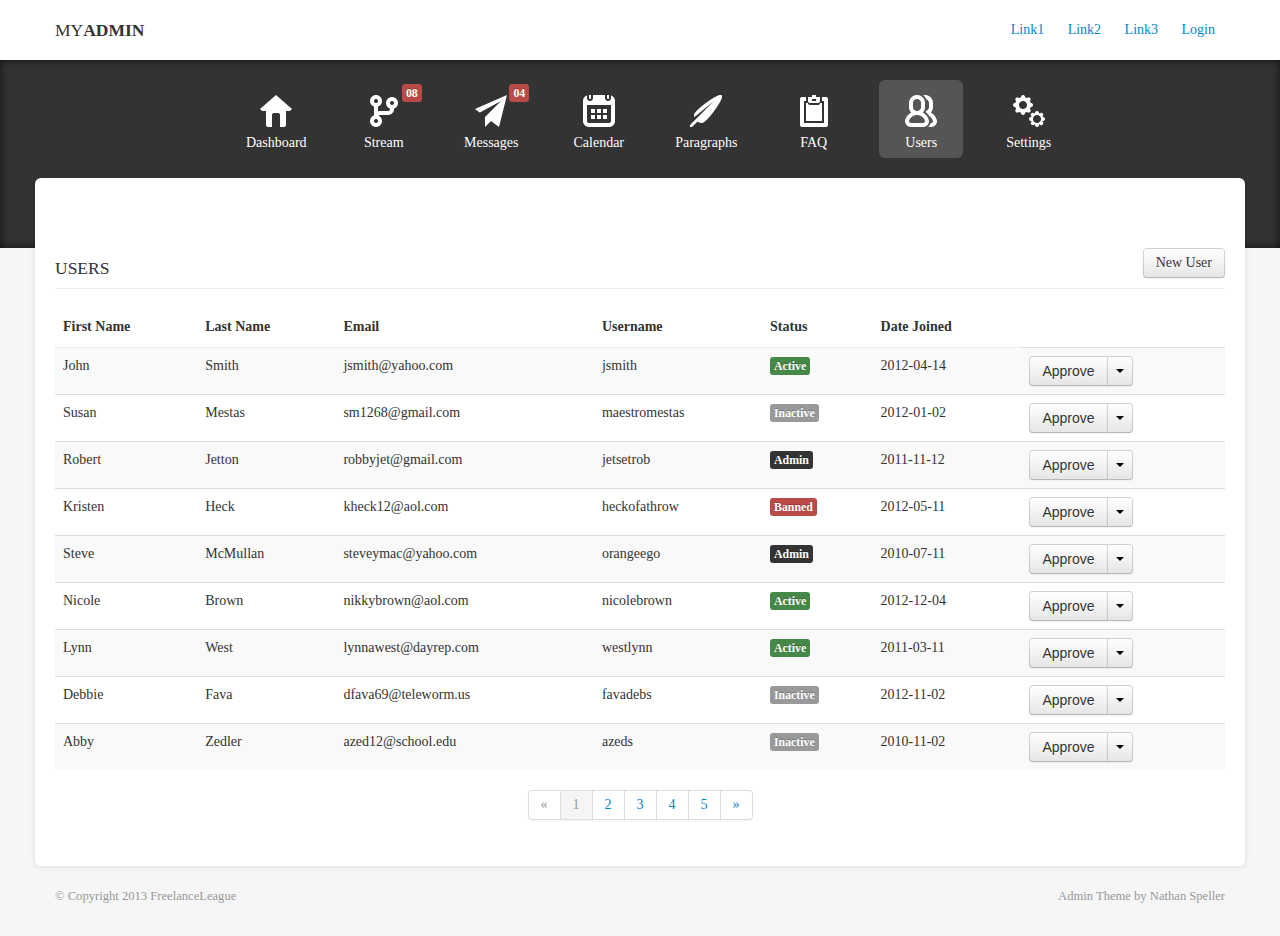
<file: oa/WebContent/VIEW/STATIC/matrix-admin04/users.html>
<!DOCTYPE html>
<html>
  <head>
    <meta charset="utf8" />
    <meta http-equiv="X-UA-Compatible" content="IE=edge, chrome=1" />
    <meta name="description" content="description of your site" />
    <meta name="author" content="author of the site" />
    <title>IndustryApp Template</title>
    <link rel="stylesheet" href="css/bootstrap.css" />
    <link rel="stylesheet" href="css/bootstrap-responsive.css" />
    <link rel="stylesheet" href="css/styles.css" />
    <link rel="stylesheet" href="css/toastr.css" />
    <link rel="stylesheet" href="css/fullcalendar.css" />
    <script src="js/jquery-1.11.0.min.js"></script>
    <script src="js/bootstrap.js"></script>
    <script src="js/jquery.knob.js"></script>
    <script src="http://d3js.org/d3.v3.min.js"></script>
    <script src="js/jquery.sparkline.min.js"></script>
    <script src="js/toastr.js"></script>
    <script src="js/jquery.tablesorter.min.js"></script>
    <script src="js/jquery.peity.min.js"></script>
    <script src="js/fullcalendar.min.js"></script>
    <script src="js/gcal.js"></script>
    <script src="js/setup.js"></script>
  <meta http-equiv="Content-Type" content="text/html; charset=utf-8" /></head>
  <body>
    <div id="in-nav">
      <div class="container">
        <div class="row">
          <div class="span12">
            <ul class="pull-right">
              <li><a href="#">Link1</a></li>
              <li><a href="#">Link2</a></li>
              <li><a href="#">Link3</a></li>
              <li><a href="login.html">Login</a></li>
            </ul><a id="logo" href="index.html">
              <h4>My<strong>Admin</strong></h4></a>
          </div>
        </div>
      </div>
    </div>
    <div id="in-sub-nav">
      <div class="container">
        <div class="row">
          <div class="span12">
            <ul>
              <li><a href="index.html"><i class="batch home"></i><br />Dashboard</a></li>
              <li><span class="label label-important pull-right">08</span><a href="stream.html"><i class="batch stream"></i><br />Stream</a></li>
              <li><span class="label label-important pull-right">04</span><a href="messages.html"><i class="batch plane"></i><br />Messages</a></li>
              <li><a href="calendar.html"><i class="batch calendar"></i><br />Calendar</a></li>
              <li><a href="paragraphs.html"><i class="batch quill"></i><br />Paragraphs</a></li>
              <li><a href="faq.html"><i class="batch forms"></i><br />FAQ</a></li>
              <li><a href="users.html" class="active"><i class="batch users"></i><br />Users</a></li>
              <li><a href="settings.html"><i class="batch settings"></i><br />Settings</a></li>
            </ul>
          </div>
        </div>
      </div>
    </div>
    <div class="page">
      <div class="page-container">
<div class="container">
  <div class="row">
    <div class="span12"><a href="#newUserModal" data-toggle="modal" class="btn pull-right">New User</a>
      <h4 class="header">Users</h4>
      <table class="table table-striped sortable">
        <thead>
          <tr>
            <th>First Name</th>
            <th>Last Name</th>
            <th>Email</th>
            <th>Username</th>
            <th>Status</th>
            <th>Date Joined</th>
          </tr>
        </thead>
        <tbody>
          <tr>
            <td>John</td>
            <td>Smith</td>
            <td>jsmith@yahoo.com</td>
            <td>jsmith</td>
            <td><span class="label label-success">Active</span></td>
            <td>2012-04-14</td>
            <td>
              <div class="btn-group">
                <button class="btn">Approve</button>
                <button data-toggle="dropdown" class="btn dropdown-toggle"><span class="caret"></span></button>
                <ul class="dropdown-menu">
                  <li><a href="#">Edit Username</a><a href="#">Disable Account</a><a href="#">Destroy</a></li>
                </ul>
              </div>
            </td>
          </tr>
          <tr>
            <td>Susan</td>
            <td>Mestas</td>
            <td>sm1268@gmail.com</td>
            <td>maestromestas</td>
            <td><span class="label">Inactive</span></td>
            <td>2012-01-02</td>
            <td>
              <div class="btn-group">
                <button class="btn">Approve</button>
                <button data-toggle="dropdown" class="btn dropdown-toggle"><span class="caret"></span></button>
                <ul class="dropdown-menu">
                  <li><a href="#">Edit Username</a><a href="#">Disable Account</a><a href="#">Destroy</a></li>
                </ul>
              </div>
            </td>
          </tr>
          <tr>
            <td>Robert</td>
            <td>Jetton</td>
            <td>robbyjet@gmail.com</td>
            <td>jetsetrob</td>
            <td><span class="label label-inverse">Admin</span></td>
            <td>2011-11-12</td>
            <td>
              <div class="btn-group">
                <button class="btn">Approve</button>
                <button data-toggle="dropdown" class="btn dropdown-toggle"><span class="caret"></span></button>
                <ul class="dropdown-menu">
                  <li><a href="#">Edit Username</a><a href="#">Disable Account</a><a href="#">Destroy</a></li>
                </ul>
              </div>
            </td>
          </tr>
          <tr>
            <td>Kristen</td>
            <td>Heck</td>
            <td>kheck12@aol.com</td>
            <td>heckofathrow</td>
            <td><span class="label label-important">Banned</span></td>
            <td>2012-05-11</td>
            <td>
              <div class="btn-group">
                <button class="btn">Approve</button>
                <button data-toggle="dropdown" class="btn dropdown-toggle"><span class="caret"></span></button>
                <ul class="dropdown-menu">
                  <li><a href="#">Edit Username</a><a href="#">Disable Account</a><a href="#">Destroy</a></li>
                </ul>
              </div>
            </td>
          </tr>
          <tr>
            <td>Steve</td>
            <td>McMullan</td>
            <td>steveymac@yahoo.com</td>
            <td>orangeego</td>
            <td><span class="label label-inverse">Admin</span></td>
            <td>2010-07-11</td>
            <td>
              <div class="btn-group">
                <button class="btn">Approve</button>
                <button data-toggle="dropdown" class="btn dropdown-toggle"><span class="caret"></span></button>
                <ul class="dropdown-menu">
                  <li><a href="#">Edit Username</a><a href="#">Disable Account</a><a href="#">Destroy</a></li>
                </ul>
              </div>
            </td>
          </tr>
          <tr>
            <td>Nicole</td>
            <td>Brown</td>
            <td>nikkybrown@aol.com</td>
            <td>nicolebrown</td>
            <td><span class="label label-success">Active</span></td>
            <td>2012-12-04</td>
            <td>
              <div class="btn-group">
                <button class="btn">Approve</button>
                <button data-toggle="dropdown" class="btn dropdown-toggle"><span class="caret"></span></button>
                <ul class="dropdown-menu">
                  <li><a href="#">Edit Username</a><a href="#">Disable Account</a><a href="#">Destroy</a></li>
                </ul>
              </div>
            </td>
          </tr>
          <tr>
            <td>Lynn</td>
            <td>West</td>
            <td>lynnawest@dayrep.com</td>
            <td>westlynn</td>
            <td><span class="label label-success">Active</span></td>
            <td>2011-03-11</td>
            <td>
              <div class="btn-group">
                <button class="btn">Approve</button>
                <button data-toggle="dropdown" class="btn dropdown-toggle"><span class="caret"></span></button>
                <ul class="dropdown-menu">
                  <li><a href="#">Edit Username</a><a href="#">Disable Account</a><a href="#">Destroy</a></li>
                </ul>
              </div>
            </td>
          </tr>
          <tr>
            <td>Debbie</td>
            <td>Fava</td>
            <td>dfava69@teleworm.us</td>
            <td>favadebs</td>
            <td><span class="label">Inactive</span></td>
            <td>2012-11-02</td>
            <td>
              <div class="btn-group">
                <button class="btn">Approve</button>
                <button data-toggle="dropdown" class="btn dropdown-toggle"><span class="caret"></span></button>
                <ul class="dropdown-menu">
                  <li><a href="#">Edit Username</a><a href="#">Disable Account</a><a href="#">Destroy</a></li>
                </ul>
              </div>
            </td>
          </tr>
          <tr>
            <td>Abby</td>
            <td>Zedler</td>
            <td>azed12@school.edu</td>
            <td>azeds</td>
            <td><span class="label">Inactive</span></td>
            <td>2010-11-02</td>
            <td>
              <div class="btn-group">
                <button class="btn">Approve</button>
                <button data-toggle="dropdown" class="btn dropdown-toggle"><span class="caret"></span></button>
                <ul class="dropdown-menu">
                  <li><a href="#">Edit Username</a><a href="#">Disable Account</a><a href="#">Destroy</a></li>
                </ul>
              </div>
            </td>
          </tr>
        </tbody>
      </table>
      <div class="pagination pagination-centered">
        <ul>
          <li class="disabled"><a href="#">&laquo;</a></li>
          <li class="active"><a href="#">1</a></li>
          <li><a href="#">2</a></li>
          <li><a href="#">3</a></li>
          <li><a href="#">4</a></li>
          <li><a href="#">5</a></li>
          <li><a href="#">&raquo;</a></li>
        </ul>
      </div>
    </div>
  </div>
</div>
<div id="newUserModal" class="modal hide fade">
  <div class="modal-header">
    <button type="button" data-dismiss="modal" aria-hidden="true" class="close">&times;</button>
    <h3>New User</h3>
  </div>
  <div class="modal-body">
    <form class="form-horizontal" />
      <div class="control-group">
        <label for="inputEmail" class="control-label">Email </label>
        <div class="controls">
          <input id="inputEmail" type="text" placeholder="Email" />
        </div>
      </div>
      <div class="control-group">
        <label for="inputCurrentPassword" class="control-label">Username </label>
        <div class="controls">
          <input id="inputCurrentPassword" type="password" placeholder="Username" />
        </div>
      </div>
    </form>
  </div>
  <div class="modal-footer"><a href="#" data-dismiss="modal" class="btn">Close</a><a href="#" data-dismiss="modal" class="btn btn-primary">Save Changes</a></div>
</div>
      </div>
    </div>
    <footer>
      <div class="container">
        <div class="row">
          <div class="span12">
            <p class="pull-right">Admin Theme by Nathan Speller</p>
            <p>&copy; Copyright 2013 FreelanceLeague</p>
          </div>
        </div>
      </div>
    </footer>
  </body>
  <script src="js/d3-setup.js"></script><script>protocol = window.location.protocol === 'http:' ? 'ws://' : 'wss://'; address = protocol + window.location.host + window.location.pathname + '/ws'; socket = new WebSocket(address);
socket.onmessage = function(msg) { msg.data == 'reload' && window.location.reload() }</script>
</html>
</file>
<file: stylesheets/stylesheet.css>
/*******************************************************************************
Slate Theme for GitHub Pages
by Jason Costello, @jsncostello
*******************************************************************************/

@import url(pygment_trac.css);

/*******************************************************************************
MeyerWeb Reset
*******************************************************************************/

html, body, div, span, applet, object, iframe,
h1, h2, h3, h4, h5, h6, p, blockquote, pre,
a, abbr, acronym, address, big, cite, code,
del, dfn, em, img, ins, kbd, q, s, samp,
small, strike, strong, sub, sup, tt, var,
b, u, i, center,
dl, dt, dd, ol, ul, li,
fieldset, form, label, legend,
table, caption, tbody, tfoot, thead, tr, th, td,
article, aside, canvas, details, embed,
figure, figcaption, footer, header, hgroup,
menu, nav, output, ruby, section, summary,
time, mark, audio, video {
  margin: 0;
  padding: 0;
  border: 0;
  font: inherit;
  vertical-align: baseline;
}

/* HTML5 display-role reset for older browsers */
article, aside, details, figcaption, figure,
footer, header, hgroup, menu, nav, section {
  display: block;
}

ol, ul {
  list-style: none;
}

table {
  border-collapse: collapse;
  border-spacing: 0;
}

/*******************************************************************************
Theme Styles
*******************************************************************************/

body {
  box-sizing: border-box;
  color:#373737;
  background: #212121;
  font-size: 16px;
  font-family: 'Myriad Pro', Calibri, Helvetica, Arial, sans-serif;
  line-height: 1.5;
  -webkit-font-smoothing: antialiased;
}

h1, h2, h3, h4, h5, h6 {
  margin: 10px 0;
  font-weight: 700;
  color:#222222;
  font-family: 'Lucida Grande', 'Calibri', Helvetica, Arial, sans-serif;
  letter-spacing: -1px;
}

h1 {
  font-size: 36px;
  font-weight: 700;
}

h2 {
  padding-bottom: 10px;
  font-size: 32px;
  background: url('../images/bg_hr.png') repeat-x bottom;
}

h3 {
  font-size: 24px;
}

h4 {
  font-size: 21px;
}

h5 {
  font-size: 18px;
}

h6 {
  font-size: 16px;
}

p {
  margin: 10px 0 15px 0;
}

footer p {
  color: #f2f2f2;
}

a {
  text-decoration: none;
  color: #007edf;
  text-shadow: none;

  transition: color 0.5s ease;
  transition: text-shadow 0.5s ease;
  -webkit-transition: color 0.5s ease;
  -webkit-transition: text-shadow 0.5s ease;
  -moz-transition: color 0.5s ease;
  -moz-transition: text-shadow 0.5s ease;
  -o-transition: color 0.5s ease;
  -o-transition: text-shadow 0.5s ease;
  -ms-transition: color 0.5s ease;
  -ms-transition: text-shadow 0.5s ease;
}

a:hover, a:focus {text-decoration: underline;}

footer a {
  color: #F2F2F2;
  text-decoration: underline;
}

em {
  font-style: italic;
}

strong {
  font-weight: bold;
}

img {
  position: relative;
  margin: 0 auto;
  max-width: 739px;
  padding: 5px;
  margin: 10px 0 10px 0;
  border: 1px solid #ebebeb;

  box-shadow: 0 0 5px #ebebeb;
  -webkit-box-shadow: 0 0 5px #ebebeb;
  -moz-box-shadow: 0 0 5px #ebebeb;
  -o-box-shadow: 0 0 5px #ebebeb;
  -ms-box-shadow: 0 0 5px #ebebeb;
}

p img {
  display: inline;
  margin: 0;
  padding: 0;
  vertical-align: middle;
  text-align: center;
  border: none;
}

pre, code {
  width: 100%;
  color: #222;
  background-color: #fff;

  font-family: Monaco, "Bitstream Vera Sans Mono", "Lucida Console", Terminal, monospace;
  font-size: 14px;

  border-radius: 2px;
  -moz-border-radius: 2px;
  -webkit-border-radius: 2px;
}

pre {
  width: 100%;
  padding: 10px;
  box-shadow: 0 0 10px rgba(0,0,0,.1);
  overflow: auto;
}

code {
  padding: 3px;
  margin: 0 3px;
  box-shadow: 0 0 10px rgba(0,0,0,.1);
}

pre code {
  display: block;
  box-shadow: none;
}

blockquote {
  color: #666;
  margin-bottom: 20px;
  padding: 0 0 0 20px;
  border-left: 3px solid #bbb;
}


ul, ol, dl {
  margin-bottom: 15px
}

ul {
  list-style-position: inside;
  list-style: disc;
  padding-left: 20px;
}

ol {
  list-style-position: inside;
  list-style: decimal;
  padding-left: 20px;
}

dl dt {
  font-weight: bold;
}

dl dd {
  padding-left: 20px;
  font-style: italic;
}

dl p {
  padding-left: 20px;
  font-style: italic;
}

hr {
  height: 1px;
  margin-bottom: 5px;
  border: none;
  background: url('../images/bg_hr.png') repeat-x center;
}

table {
  border: 1px solid #373737;
  margin-bottom: 20px;
  text-align: left;
 }

th {
  font-family: 'Lucida Grande', 'Helvetica Neue', Helvetica, Arial, sans-serif;
  padding: 10px;
  background: #373737;
  color: #fff;
 }

td {
  padding: 10px;
  border: 1px solid #373737;
 }

form {
  background: #f2f2f2;
  padding: 20px;
}

/*******************************************************************************
Full-Width Styles
*******************************************************************************/

.outer {
  width: 100%;
}

.inner {
  position: relative;
  max-width: 640px;
  padding: 20px 10px;
  margin: 0 auto;
}

#forkme_banner {
  display: block;
  position: absolute;
  top:0;
  right: 10px;
  z-index: 10;
  padding: 10px 50px 10px 10px;
  color: #fff;
  background: url('../images/blacktocat.png') #0090ff no-repeat 95% 50%;
  font-weight: 700;
  box-shadow: 0 0 10px rgba(0,0,0,.5);
  border-bottom-left-radius: 2px;
  border-bottom-right-radius: 2px;
}

#header_wrap {
  background: #212121;
  background: -moz-linear-gradient(top, #373737, #212121);
  background: -webkit-linear-gradient(top, #373737, #212121);
  background: -ms-linear-gradient(top, #373737, #212121);
  background: -o-linear-gradient(top, #373737, #212121);
  background: linear-gradient(top, #373737, #212121);
}

#header_wrap .inner {
  padding: 50px 10px 30px 10px;
}

#project_title {
  margin: 0;
  color: #fff;
  font-size: 42px;
  font-weight: 700;
  text-shadow: #111 0px 0px 10px;
}

#project_tagline {
  color: #fff;
  font-size: 24px;
  font-weight: 300;
  background: none;
  text-shadow: #111 0px 0px 10px;
}

#downloads {
  position: absolute;
  width: 210px;
  z-index: 10;
  bottom: -40px;
  right: 0;
  height: 70px;
  background: url('../images/icon_download.png') no-repeat 0% 90%;
}

.zip_download_link {
  display: block;
  float: right;
  width: 90px;
  height:70px;
  text-indent: -5000px;
  overflow: hidden;
  background: url(../images/sprite_download.png) no-repeat bottom left;
}

.tar_download_link {
  display: block;
  float: right;
  width: 90px;
  height:70px;
  text-indent: -5000px;
  overflow: hidden;
  background: url(../images/sprite_download.png) no-repeat bottom right;
  margin-left: 10px;
}

.zip_download_link:hover {
  background: url(../images/sprite_download.png) no-repeat top left;
}

.tar_download_link:hover {
  background: url(../images/sprite_download.png) no-repeat top right;
}

#main_content_wrap {
  background: #f2f2f2;
  border-top: 1px solid #111;
  border-bottom: 1px solid #111;
}

#main_content {
  padding-top: 40px;
}

#footer_wrap {
  background: #212121;
}



/*******************************************************************************
Small Device Styles
*******************************************************************************/

@media screen and (max-width: 480px) {
  body {
    font-size:14px;
  }

  #downloads {
    display: none;
  }

  .inner {
    min-width: 320px;
    max-width: 480px;
  }

  #project_title {
  font-size: 32px;
  }

  h1 {
    font-size: 28px;
  }

  h2 {
    font-size: 24px;
  }

  h3 {
    font-size: 21px;
  }

  h4 {
    font-size: 18px;
  }

  h5 {
    font-size: 14px;
  }

  h6 {
    font-size: 12px;
  }

  code, pre {
    min-width: 320px;
    max-width: 480px;
    font-size: 11px;
  }

}
</file>
<file: oa/WebContent/VIEW/STATIC/matrix-admin04/css/styles.css>
body {
  background-color: #f6f6f6;
  font-family: Lato; }
  body p {
    font-size: 0.9em; }
  body p.sub {
    color: #999; }
  body h1, body h2, body h3, body h4, body h5, body h6 {
    text-transform: uppercase;
    font-weight: 300; }

#logo {
  color: #333; }

.page {
  width: 980px;
  margin: auto;
  background-color: #FFF;
  border-radius: 6px;
  margin-top: -70px;
  padding: 20px 0px;
  box-shadow: 0 0 6px rgba(0, 0, 0, 0.1); }
  .page .header {
    padding-bottom: 10px;
    margin-bottom: 20px;
    border-bottom: 1px solid #EEE; }

@media (min-width: 1200px) {
  .page {
    width: 1210px; } }
@media (min-width: 768px) and (max-width: 979px) {
  .page {
    width: 764px; } }
@media (max-width: 767px) {
  body {
    padding-left: 0;
    padding-right: 0; }

  .page {
    width: 100%; }

  .page-container {
    padding: 0px 20px; }

  #in-nav ul.pull-right {
    top: 0px !important; }

  .message-sidebar {
    margin-right: -20px !important; } }
#in-nav {
  background-color: white;
  background-repeat: repeat;
  height: 50px;
  padding-top: 10px; }
  #in-nav ul {
    position: relative;
    top: 10px; }
    #in-nav ul li {
      list-style-type: none;
      display: inline; }
      #in-nav ul li a {
        padding: 10px; }

#in-sub-nav {
  background-color: #333333;
  -moz-box-shadow: inset 0px 0px 10px #111111;
  -webkit-box-shadow: inset 0px 0px 10px #111111;
  box-shadow: inset 0px 0px 10px #111111; }
  #in-sub-nav ul {
    text-align: center;
    margin-bottom: 80px; }
  #in-sub-nav li {
    list-style-type: none;
    display: inline-block; }
    #in-sub-nav li a {
      display: block;
      border-radius: 6px;
      padding: 15px 10px 5px;
      min-height: 56px;
      min-width: 64px;
      margin: 20px 10px 10px;
      color: #FFF;
      font-weight: 100; }
    #in-sub-nav li a:hover, #in-sub-nav li a.active {
      background-color: #555;
      text-decoration: none; }
    #in-sub-nav li span.label.pull-right {
      position: relative;
      top: 24px;
      right: 14px; }

footer {
  padding-top: 20px;
  padding-bottom: 20px;
  color: #999; }
  footer a {
    color: #999; }

.divide {
  border-top: 1px solid #EEE;
  margin-top: 40px;
  padding-top: 40px; }

.small-divide {
  border-top: 1px solid #EEE;
  margin-top: 20px;
  padding-top: 20px; }

.batch {
  background-image: url(../img/white-batch-32.png);
  display: inline-block;
  height: 32px;
  width: 32px; }

.home {
  background-position: -128px -96px; }

.star {
  background-position: -192px -96px; }

.forms {
  background-position: -96px -32px; }

.stream {
  background-position: 0 -64px; }

.tables {
  background-position: -32px -32px; }

.settings {
  background-position: -288px -128px; }

.quill {
  background-position: -288px 0px; }

.users {
  background-position: 0 -96px; }

.plane {
  background-position: -256px -96px; }

.calendar {
  background-position: -160px -128px; }

.batch-big {
  background-image: url(../img/white-batch-64.png);
  display: inline-block;
  height: 64px;
  width: 64px; }

.b-wifi {
  background-position: -256px -64px; }

.b-code {
  background-position: -64px 0px; }

.b-comment {
  background-position: -192px -256px; }

.b-flag {
  background-position: -384px -256px; }

.b-database {
  background-position: -256px 0px; }

.b-alarm {
  background-position: -384px 0px; }

/* ============== messages ============== */
.message-sidebar {
  border-right: 1px solid #EEE;
  margin: -20px;
  margin-right: 0; }
  .message-sidebar a.message-preview {
    display: block;
    background-color: #F6F6F6;
    border-bottom: 1px solid #EEE;
    padding: 10px 20px; }
    .message-sidebar a.message-preview h4 {
      font-weight: 400;
      text-transform: none; }
    .message-sidebar a.message-preview p, .message-sidebar a.message-preview h5 {
      color: #999; }
  .message-sidebar a.new {
    background-color: #FFF; }
  .message-sidebar a.active {
    background-color: #008DCD;
    color: #FFF; }
    .message-sidebar a.active p, .message-sidebar a.active h5 {
      color: rgba(255, 255, 255, 0.8); }
  .message-sidebar a:hover {
    text-decoration: none;
    cursor: pointer; }
  .message-sidebar .load-more {
    text-align: center; }
    .message-sidebar .load-more a {
      padding: 20px;
      display: block; }

@media (min-width: 768px) {
  .message-sidebar {
    overflow: auto;
    height: 700px; } }
.messages h4 {
  text-transform: none;
  font-weight: 400; }
.messages .message {
  padding-bottom: 20px;
  border-bottom: 1px solid #EEE;
  margin-bottom: 20px; }
  .messages .message h5 {
    font-weight: 300; }
.messages .message-body {
  padding-left: 80px; }
  .messages .message-body textarea {
    height: 80px;
    margin-right: 20px;
    width: 96%; }

/* ============== login ============== */
.login {
  padding: 20px;
  margin-top: 40px;
  margin-bottom: 80px; }

/* ============== sidebar ============== */
.sidebar {
  border-top: 1px solid #EEE; }
  .sidebar ul {
    padding: 0;
    margin: 0; }
    .sidebar ul li {
      list-style-type: none; }
      .sidebar ul li a {
        display: block;
        padding: 10px;
        border-bottom: 1px solid #EEE;
        text-transform: uppercase; }
      .sidebar ul li a:hover {
        background-color: #EEE;
        /*        color: #FFF;*/
        text-decoration: none; }
      .sidebar ul li ul {
        background-color: #F6F6F6;
        box-shadow: inset 0 1px 10px #E0E0E0; }

/* ============== stat lists ============== */
ul.stat-list {
  margin: 0; }
  ul.stat-list li {
    list-style-type: none; }
    ul.stat-list li label, ul.stat-list li h4, ul.stat-list li small, ul.stat-list li p {
      display: inline-block; }
    ul.stat-list li label {
      height: 32px;
      width: 32px;
      border-radius: 2px;
      text-align: center;
      vertical-align: middle;
      margin-right: 10px; }
      ul.stat-list li label i {
        margin-top: 8px; }
    ul.stat-list li h4 {
      font-weight: 600;
      margin-right: 10px;
      min-width: 30px; }
    ul.stat-list li h4.sub {
      color: #999;
      font-weight: 300; }

.progress-small {
  height: 8px; }

/* ============== widgets ============== */
.widget {
  background-color: #eeeeee;
  color: #555555;
  padding: 20px;
  border-radius: 6px;
  margin-bottom: 20px; }
  .widget td.bar-label {
    width: 20%;
    text-align: right;
    padding-right: 20px;
    color: #999;
    font-weight: 300; }
  .widget td.bar-number, .widget td.bar-percent {
    width: 15%;
    font-weight: 600; }
  .widget td.bar-percent span {
    font-weight: 300; }
  .widget td .progress {
    margin-top: 10px;
    margin-bottom: 10px;
    border-radius: 4px;
    display: block;
    width: 100%;
    height: 8px;
    overflow: hidden; }

/* ============== sparks ============== */
.spark {
  margin-bottom: 20px; }
  .spark h4 {
    font-weight: 500; }
  .spark h4.sub {
    color: #999;
    font-weight: 300; }
    .spark h4.sub span.minus {
      color: #ea494a;
      float: right; }
    .spark h4.sub span.plus {
      color: #4cb158;
      float: right; }
  .spark .sparklines {
    float: right; }

/* ============== knobs ============== */
.knob {
  text-align: center; }

/* ============== table-panel ============== */
.table-panel i {
  margin: 4px; }
.table-panel table {
  border-top: 1px solid #EEE; }

/* ============== peity ============== */
.peity {
  margin-bottom: 20px; }
  .peity canvas {
    margin-right: 10px; }
  .peity h4 {
    display: inline-block;
    font-weight: 600;
    min-width: 30px;
    margin: 0; }
  .peity h4.sub {
    font-weight: 300;
    color: #999; }

/* ============== panels ============== */
.panel {
  width: 150px;
  background-color: #EEE;
  border-radius: 6px;
  text-align: center;
  display: inline-block;
  margin-bottom: 20px;
  margin-right: 20px; }
  .panel .top {
    border-top-left-radius: 6px;
    border-top-right-radius: 6px;
    background-color: #555555;
    padding-top: 20px; }
    .panel .top i {
      display: block;
      margin: 0px auto 20px; }
    .panel .top h6 {
      display: inline;
      background-color: #555555;
      position: relative;
      top: 5px;
      padding: 6px 12px;
      border-radius: 30px;
      color: #FFF;
      font-weight: 600;
      font-size: 0.7em; }
  .panel .bottom {
    padding-top: 20px;
    border-bottom-left-radius: 6px;
    border-bottom-right-radius: 6px;
    text-align: center;
    border-top: none; }
    .panel .bottom h2 {
      font-weight: 600;
      margin: 0; }
    .panel .bottom h6 {
      font-size: 0.7em;
      font-weight: 600;
      position: relative;
      bottom: 10px;
      color: #555555; }
  .panel .warning, .panel .warning h6 {
    background-color: #ffa93c;
    /*    box-shadow: inset 0 0 10px lighten($warning, 8%);
        border: 1px solid darken($warning, 20%)*/ }
  .panel .success, .panel .success h6 {
    background-color: #4cb158;
    /*    box-shadow: inset 0 0 10px lighten($success, 8%);
        border: 1px solid darken($success, 20%)*/ }
  .panel .danger, .panel .danger h6 {
    background-color: #ea494a;
    /*    box-shadow: inset 0 0 10px lighten($danger, 8%);
        border: 1px solid darken($danger, 20%)*/ }
  .panel .info, .panel .info h6 {
    background-color: #14b8d4;
    /*    box-shadow: inset 0 0 10px lighten($info, 8%);
        border: 1px solid darken($info, 20%)*/ }
  .panel .primary, .panel .primary h6 {
    background-color: #007ccd;
    /*    box-shadow: inset 0 0 10px lighten($primary, 8%);
        border: 1px solid darken($primary, 20%)*/ }
  .panel .purple, .panel .purple h6 {
    background-color: #7932ea;
    /*    box-shadow: inset 0 0 10px lighten($purple, 8%);
        border: 1px solid darken($purple, 20%)*/ }

/* ============== profile ============== */
.stats {
  text-align: center; }
  .stats .stat {
    background-color: #eeeeee;
    color: #555555;
    padding: 10px;
    border-radius: 6px;
    margin-bottom: 20px;
    text-align: center; }
    .stats .stat h2 {
      font-weight: 600; }
    .stats .stat h6 {
      margin-top: -10px; }
  .stats .warning {
    background-color: #ffa93c;
    color: #FFF; }
  .stats .success {
    background-color: #4cb158;
    color: #FFF; }
  .stats .danger {
    background-color: #ea494a;
    color: #FFF; }
  .stats .info {
    background-color: #14b8d4;
    color: #FFF; }
  .stats .primary {
    background-color: #007ccd;
    color: #FFF; }
  .stats .purple {
    background-color: #7932ea;
    color: #FFF; }
  .stats .inverse {
    background-color: #333;
    color: #FFF; }

.rating-star, .no-star, .half-star {
  display: inline-block;
  height: 16px;
  width: 16px;
  background-image: url(../img/stars.png); }

.no-star {
  background-position: 0 -16px; }

.half-star {
  background-position: 0 -32px; }

.profile-sidebar ul {
  margin: 0;
  margin-top: 20px; }
  .profile-sidebar ul li {
    list-style-type: none;
    border-top: 1px solid #EEE;
    padding: 10px 0px; }
    .profile-sidebar ul li i {
      margin-right: 5px; }

/* ============== tables ============== */
.tables code {
  display: inline-block;
  margin: 2px; }

/* ============== stream ============== */
.filters input[type="checkbox"] {
  float: left;
  margin-right: 10px; }
.filters h5 {
  margin-top: 20px;
  padding-bottom: 5px;
  border-bottom: 1px solid #EEE; }
.filters span {
  color: #999; }

.stream .item {
  border-bottom: 1px solid #EEE;
  padding: 10px 0px 30px 60px; }
  .stream .item .stream-icon {
    display: inline-block;
    background-color: #CCC;
    border-radius: 4px;
    height: 40px;
    width: 40px;
    text-align: center;
    margin-left: -40px;
    margin-bottom: -40px;
    position: relative;
    top: 15px;
    right: 20px;
    float: left; }
    .stream .item .stream-icon i {
      margin-top: 12px; }
  .stream .item .stream-success {
    background-color: #4cb158; }
  .stream .item .stream-danger {
    background-color: #ea494a; }
  .stream .item .stream-warning {
    background-color: #ffa93c; }
  .stream .item .stream-info {
    background-color: #14b8d4; }
  .stream .item .avatar {
    border-radius: 4px;
    margin-left: -40px;
    margin-bottom: -40px;
    height: 40px;
    position: relative;
    top: 15px;
    right: 20px;
    float: left; }
  .stream .item h4 {
    margin-bottom: 6px; }
  .stream .item p {
    color: #777; }
  .stream .item p.date {
    padding: 0;
    float: right;
    margin-top: 10px; }

/* ============== faq ============== */
.qa {
  border-bottom: 1px solid #EEE;
  padding-bottom: 20px;
  margin-bottom: 20px;
  margin-top: 20px; }
  .qa h4 {
    text-transform: none;
    font-weight: 400; }

/* ============== calendar ============== */
.event {
  display: inline-block;
  width: 100%;
  margin-bottom: 10px;
  border-top: 1px solid #EEE;
  padding-top: 10px; }
  .event p {
    color: #999; }
  .event h4 {
    text-transform: none !important;
    font-weight: 500;
    color: #008dcd;
    margin: 5px 0px; }
  .event .date {
    text-align: center;
    display: inline-block;
    border-left: 4px solid #EEE;
    padding-left: 16px;
    float: left;
    margin-right: 20px; }
    .event .date h1 {
      font-weight: 500;
      line-height: 0.8em; }
    .event .date h4 {
      line-height: 1em;
      color: #555555;
      font-weight: 300; }
  .event .success {
    border-color: #4cb158; }
  .event .danger {
    border-color: #ea494a; }
  .event .info {
    border-color: #14b8d4; }
  .event .primary {
    border-color: #007ccd; }
  .event .warning {
    border-color: #ffa93c; }
  .event .purple {
    border-color: #7932ea; }
  .event .inverse {
    border-color: #333; }

#events .load-more {
  text-align: center; }

@media (min-width: 768px) {
  #events {
    overflow: auto;
    height: 600px; } }
#calendar h2 {
  font-size: 17.5px; }
#calendar th {
  background-color: #EEE; }
#calendar th, #calendar td {
  border-color: #EEE; }
#calendar .fc-event-skin {
  background-color: #007ccd;
  border: 1px solid #007ccd;
  border-radius: 4px;
  text-align: center; }

/* ============== tags ============== */
.tag {
  display: inline-block;
  background-color: #EEE;
  padding: 3px 8px;
  margin-right: 5px;
  margin-bottom: 5px;
  border-radius: 4px; }

.tag:hover {
  background-color: #008dcd;
  color: #FFF;
  text-decoration: none; }

/* ============== settings ============== */
.settings-group {
  margin-top: 40px; }
</file>
<file: oa/WebContent/VIEW/STATIC/matrix-admin04/css/toastr.css>
.toast-title
{
    font-weight: bold;
}

.toast-message
{
    -ms-word-wrap: break-word;
    word-wrap: break-word;
}

    .toast-message a,
    .toast-message label
    {
        color: #FFF;
    }

        .toast-message a:hover
        {
            color: #CCC;
            text-decoration: none;
        }

.toast-top-left
{
    left: 12px;
    top: 12px;
}

.toast-bottom-right
{
    bottom: 12px;
    right: 12px;
}

.toast-bottom-left
{
    bottom: 12px;
    left: 12px;
}

#toast-container
{
    position: fixed;
    z-index: 9999;
}

    #toast-container > div
    {
        background-position: 15px center;
        background-repeat: no-repeat;
        -moz-border-radius: 3px 3px 3px 3px;
        -webkit-border-radius: 3px 3px 3px 3px;
        border-radius: 3px 3px 3px 3px;
        -moz-box-shadow: 0 0 12px #999999;
        -webkit-box-shadow: 0 0 12px #999999;
        box-shadow: 0 0 12px #999999;
        color: #FFFFFF;
        -ms-filter: "progid:DXImageTransform.Microsoft.Alpha(Opacity=80)";
        filter: alpha(opacity=80);
        margin: 0 0 6px;
        opacity: 0.8;
        padding: 15px 15px 15px 50px;
        width: 300px;
    }

.toast
{
    background-color: #030303;
}

.toast-success
{
    background-color: #51A351;
}

.toast-error
{
    background-color: #BD362F;
}

.toast-info
{
    background-color: #2F96B4;
}

.toast-warning
{
    background-color: #F89406;
}

.toast-top-right
{
    right: 12px;
    top: 12px;
}

#toast-container > :hover
{
    -moz-box-shadow: 0 0 12px #000000;
    -webkit-box-shadow: 0 0 12px #000000;
    box-shadow: 0 0 12px #000000;
    cursor: pointer;
    -ms-filter: "progid:DXImageTransform.Microsoft.Alpha(Opacity=100)";
    filter: alpha(opacity=100);
    opacity: 1;
}

#toast-container > .toast-info
{
    background-image: url("[data-uri]") !important;
}

#toast-container > .toast-error
{
    background-image: url("[data-uri]") !important;
}

#toast-container > .toast-success
{
    background-image: url("[data-uri]") !important;
}

#toast-container > .toast-warning
{
    background-image: url("[data-uri]") !important;
}

/*Responsive Design*/

@media all and (max-width: 240px)
{
    #toast-container > div
    {
        padding: 8px 8px 8px 50px;
        width: 108px;
    }
}

@media all and (min-width: 241px) and (max-width: 320px)
{
    #toast-container > div
    {
        padding: 8px 8px 8px 50px;
        width: 128px;
    }
}

@media all and (min-width: 321px) and (max-width: 480px)
{
    #toast-container > div
    {
        padding: 8px 8px 8px 50px;
        width: 192px;
    }
}

@media all and (min-width: 481px) and (max-width: 768px)
{
    #toast-container > div
    {
        padding: 15px 15px 15px 50px;
        width: 300px;
    }
}

@media all and (min-width: 769px)
{
    #toast-container > div
    {
        padding: 15px 15px 15px 50px;
        width: 300px;
    }
}
</file>
<file: oa/WebContent/VIEW/STATIC/matrix-admin04/css/fullcalendar.css>
/*
 * FullCalendar v1.5.4 Stylesheet
 *
 * Copyright (c) 2011 Adam Shaw
 * Dual licensed under the MIT and GPL licenses, located in
 * MIT-LICENSE.txt and GPL-LICENSE.txt respectively.
 *
 * Date: Tue Sep 4 23:38:33 2012 -0700
 *
 */


.fc {
	direction: ltr;
	text-align: left;
	}
	
.fc table {
	border-collapse: collapse;
	border-spacing: 0;
	}
	
html .fc,
.fc table {
	font-size: 1em;
	}
	
.fc td,
.fc th {
	padding: 0;
	vertical-align: top;
	}



/* Header
------------------------------------------------------------------------*/

.fc-header td {
	white-space: nowrap;
	}

.fc-header-left {
	width: 25%;
	text-align: left;
	}
	
.fc-header-center {
	text-align: center;
	}
	
.fc-header-right {
	width: 25%;
	text-align: right;
	}
	
.fc-header-title {
	display: inline-block;
	vertical-align: top;
	}
	
.fc-header-title h2 {
	margin-top: 0;
	white-space: nowrap;
	}
	
.fc .fc-header-space {
	padding-left: 10px;
	}
	
.fc-header .fc-button {
	margin-bottom: 1em;
	vertical-align: top;
	}
	
/* buttons edges butting together */

.fc-header .fc-button {
	margin-right: -1px;
	}
	
.fc-header .fc-corner-right {
	margin-right: 1px; /* back to normal */
	}
	
.fc-header .ui-corner-right {
	margin-right: 0; /* back to normal */
	}
	
/* button layering (for border precedence) */
	
.fc-header .fc-state-hover,
.fc-header .ui-state-hover {
	z-index: 2;
	}
	
.fc-header .fc-state-down {
	z-index: 3;
	}

.fc-header .fc-state-active,
.fc-header .ui-state-active {
	z-index: 4;
	}
	
	
	
/* Content
------------------------------------------------------------------------*/
	
.fc-content {
	clear: both;
	}
	
.fc-view {
	width: 100%; /* needed for view switching (when view is absolute) */
	overflow: hidden;
	}
	
	

/* Cell Styles
------------------------------------------------------------------------*/

.fc-widget-header,    /* <th>, usually */
.fc-widget-content {  /* <td>, usually */
	border: 1px solid #ccc;
	}
	
.fc-state-highlight { /* <td> today cell */ /* TODO: add .fc-today to <th> */
	background: #ffc;
	}
	
.fc-cell-overlay { /* semi-transparent rectangle while dragging */
	background: #9cf;
	opacity: .2;
	filter: alpha(opacity=20); /* for IE */
	}
	


/* Buttons
------------------------------------------------------------------------*/

.fc-button {
	position: relative;
	display: inline-block;
	cursor: pointer;
	}
	
.fc-state-default { /* non-theme */
	border-style: solid;
	border-width: 1px 0;
	}
	
.fc-button-inner {
	position: relative;
	float: left;
	overflow: hidden;
	}
	
.fc-state-default .fc-button-inner { /* non-theme */
	border-style: solid;
	border-width: 0 1px;
	}
	
.fc-button-content {
	position: relative;
	float: left;
	height: 1.9em;
	line-height: 1.9em;
	padding: 0 .6em;
	white-space: nowrap;
	}
	
/* icon (for jquery ui) */
	
.fc-button-content .fc-icon-wrap {
	position: relative;
	float: left;
	top: 50%;
	}
	
.fc-button-content .ui-icon {
	position: relative;
	float: left;
	margin-top: -50%;
	*margin-top: 0;
	*top: -50%;
	}
	
/* gloss effect */
	
.fc-state-default .fc-button-effect {
	position: absolute;
	top: 50%;
	left: 0;
	}
	
.fc-state-default .fc-button-effect span {
	position: absolute;
	top: -100px;
	left: 0;
	width: 500px;
	height: 100px;
	border-width: 100px 0 0 1px;
	border-style: solid;
	border-color: #fff;
	background: #444;
	opacity: .09;
	filter: alpha(opacity=9);
	}
	
/* button states (determines colors)  */
	
.fc-state-default,
.fc-state-default .fc-button-inner {
	border-style: solid;
	border-color: #ccc #bbb #aaa;
	background: #F3F3F3;
	color: #000;
	}
	
.fc-state-hover,
.fc-state-hover .fc-button-inner {
	border-color: #999;
	}
	
.fc-state-down,
.fc-state-down .fc-button-inner {
	border-color: #555;
	background: #777;
	}
	
.fc-state-active,
.fc-state-active .fc-button-inner {
	border-color: #555;
	background: #777;
	color: #fff;
	}
	
.fc-state-disabled,
.fc-state-disabled .fc-button-inner {
	color: #999;
	border-color: #ddd;
	}
	
.fc-state-disabled {
	cursor: default;
	}
	
.fc-state-disabled .fc-button-effect {
	display: none;
	}
	
	

/* Global Event Styles
------------------------------------------------------------------------*/
	 
.fc-event {
	border-style: solid;
	border-width: 0;
	font-size: .85em;
	cursor: default;
	}
	
a.fc-event,
.fc-event-draggable {
	cursor: pointer;
	}
	
a.fc-event {
	text-decoration: none;
	}
	
.fc-rtl .fc-event {
	text-align: right;
	}
	
.fc-event-skin {
	border-color: #36c;     /* default BORDER color */
	background-color: #36c; /* default BACKGROUND color */
	color: #fff;            /* default TEXT color */
	}
	
.fc-event-inner {
	position: relative;
	width: 100%;
	height: 100%;
	border-style: solid;
	border-width: 0;
	overflow: hidden;
	}
	
.fc-event-time,
.fc-event-title {
	padding: 0 1px;
	}
	
.fc .ui-resizable-handle { /*** TODO: don't use ui-resizable anymore, change class ***/
	display: block;
	position: absolute;
	z-index: 99999;
	overflow: hidden; /* hacky spaces (IE6/7) */
	font-size: 300%;  /* */
	line-height: 50%; /* */
	}
	
	
	
/* Horizontal Events
------------------------------------------------------------------------*/

.fc-event-hori {
	border-width: 1px 0;
	margin-bottom: 1px;
	}
	
/* resizable */
	
.fc-event-hori .ui-resizable-e {
	top: 0           !important; /* importants override pre jquery ui 1.7 styles */
	right: -3px      !important;
	width: 7px       !important;
	height: 100%     !important;
	cursor: e-resize;
	}
	
.fc-event-hori .ui-resizable-w {
	top: 0           !important;
	left: -3px       !important;
	width: 7px       !important;
	height: 100%     !important;
	cursor: w-resize;
	}
	
.fc-event-hori .ui-resizable-handle {
	_padding-bottom: 14px; /* IE6 had 0 height */
	}
	
	
	
/* Fake Rounded Corners (for buttons and events)
------------------------------------------------------------*/
	
.fc-corner-left {
	margin-left: 1px;
	}
	
.fc-corner-left .fc-button-inner,
.fc-corner-left .fc-event-inner {
	margin-left: -1px;
	}
	
.fc-corner-right {
	margin-right: 1px;
	}
	
.fc-corner-right .fc-button-inner,
.fc-corner-right .fc-event-inner {
	margin-right: -1px;
	}
	
.fc-corner-top {
	margin-top: 1px;
	}
	
.fc-corner-top .fc-event-inner {
	margin-top: -1px;
	}
	
.fc-corner-bottom {
	margin-bottom: 1px;
	}
	
.fc-corner-bottom .fc-event-inner {
	margin-bottom: -1px;
	}
	
	
	
/* Fake Rounded Corners SPECIFICALLY FOR EVENTS
-----------------------------------------------------------------*/
	
.fc-corner-left .fc-event-inner {
	border-left-width: 1px;
	}
	
.fc-corner-right .fc-event-inner {
	border-right-width: 1px;
	}
	
.fc-corner-top .fc-event-inner {
	border-top-width: 1px;
	}
	
.fc-corner-bottom .fc-event-inner {
	border-bottom-width: 1px;
	}
	
	
	
/* Reusable Separate-border Table
------------------------------------------------------------*/

table.fc-border-separate {
	border-collapse: separate;
	}
	
.fc-border-separate th,
.fc-border-separate td {
	border-width: 1px 0 0 1px;
	}
	
.fc-border-separate th.fc-last,
.fc-border-separate td.fc-last {
	border-right-width: 1px;
	}
	
.fc-border-separate tr.fc-last th,
.fc-border-separate tr.fc-last td {
	border-bottom-width: 1px;
	}
	
.fc-border-separate tbody tr.fc-first td,
.fc-border-separate tbody tr.fc-first th {
	border-top-width: 0;
	}
	
	

/* Month View, Basic Week View, Basic Day View
------------------------------------------------------------------------*/

.fc-grid th {
	text-align: center;
	}
	
.fc-grid .fc-day-number {
	float: right;
	padding: 0 2px;
	}
	
.fc-grid .fc-other-month .fc-day-number {
	opacity: 0.3;
	filter: alpha(opacity=30); /* for IE */
	/* opacity with small font can sometimes look too faded
	   might want to set the 'color' property instead
	   making day-numbers bold also fixes the problem */
	}
	
.fc-grid .fc-day-content {
	clear: both;
	padding: 2px 2px 1px; /* distance between events and day edges */
	}
	
/* event styles */
	
.fc-grid .fc-event-time {
	font-weight: bold;
	}
	
/* right-to-left */
	
.fc-rtl .fc-grid .fc-day-number {
	float: left;
	}
	
.fc-rtl .fc-grid .fc-event-time {
	float: right;
	}
	
	

/* Agenda Week View, Agenda Day View
------------------------------------------------------------------------*/

.fc-agenda table {
	border-collapse: separate;
	}
	
.fc-agenda-days th {
	text-align: center;
	}
	
.fc-agenda .fc-agenda-axis {
	width: 50px;
	padding: 0 4px;
	vertical-align: middle;
	text-align: right;
	white-space: nowrap;
	font-weight: normal;
	}
	
.fc-agenda .fc-day-content {
	padding: 2px 2px 1px;
	}
	
/* make axis border take precedence */
	
.fc-agenda-days .fc-agenda-axis {
	border-right-width: 1px;
	}
	
.fc-agenda-days .fc-col0 {
	border-left-width: 0;
	}
	
/* all-day area */
	
.fc-agenda-allday th {
	border-width: 0 1px;
	}
	
.fc-agenda-allday .fc-day-content {
	min-height: 34px; /* TODO: doesnt work well in quirksmode */
	_height: 34px;
	}
	
/* divider (between all-day and slots) */
	
.fc-agenda-divider-inner {
	height: 2px;
	overflow: hidden;
	}
	
.fc-widget-header .fc-agenda-divider-inner {
	background: #eee;
	}
	
/* slot rows */
	
.fc-agenda-slots th {
	border-width: 1px 1px 0;
	}
	
.fc-agenda-slots td {
	border-width: 1px 0 0;
	background: none;
	}
	
.fc-agenda-slots td div {
	height: 20px;
	}
	
.fc-agenda-slots tr.fc-slot0 th,
.fc-agenda-slots tr.fc-slot0 td {
	border-top-width: 0;
	}

.fc-agenda-slots tr.fc-minor th,
.fc-agenda-slots tr.fc-minor td {
	border-top-style: dotted;
	}
	
.fc-agenda-slots tr.fc-minor th.ui-widget-header {
	*border-top-style: solid; /* doesn't work with background in IE6/7 */
	}
	


/* Vertical Events
------------------------------------------------------------------------*/

.fc-event-vert {
	border-width: 0 1px;
	}
	
.fc-event-vert .fc-event-head,
.fc-event-vert .fc-event-content {
	position: relative;
	z-index: 2;
	width: 100%;
	overflow: hidden;
	}
	
.fc-event-vert .fc-event-time {
	white-space: nowrap;
	font-size: 10px;
	}
	
.fc-event-vert .fc-event-bg { /* makes the event lighter w/ a semi-transparent overlay  */
	position: absolute;
	z-index: 1;
	top: 0;
	left: 0;
	width: 100%;
	height: 100%;
	background: #fff;
	opacity: .3;
	filter: alpha(opacity=30);
	}
	
.fc .ui-draggable-dragging .fc-event-bg, /* TODO: something nicer like .fc-opacity */
.fc-select-helper .fc-event-bg {
	display: none\9; /* for IE6/7/8. nested opacity filters while dragging don't work */
	}
	
/* resizable */
	
.fc-event-vert .ui-resizable-s {
	bottom: 0        !important; /* importants override pre jquery ui 1.7 styles */
	width: 100%      !important;
	height: 8px      !important;
	overflow: hidden !important;
	line-height: 8px !important;
	font-size: 11px  !important;
	font-family: monospace;
	text-align: center;
	cursor: s-resize;
	}
	
.fc-agenda .ui-resizable-resizing { /* TODO: better selector */
	_overflow: hidden;
	}
</file>
